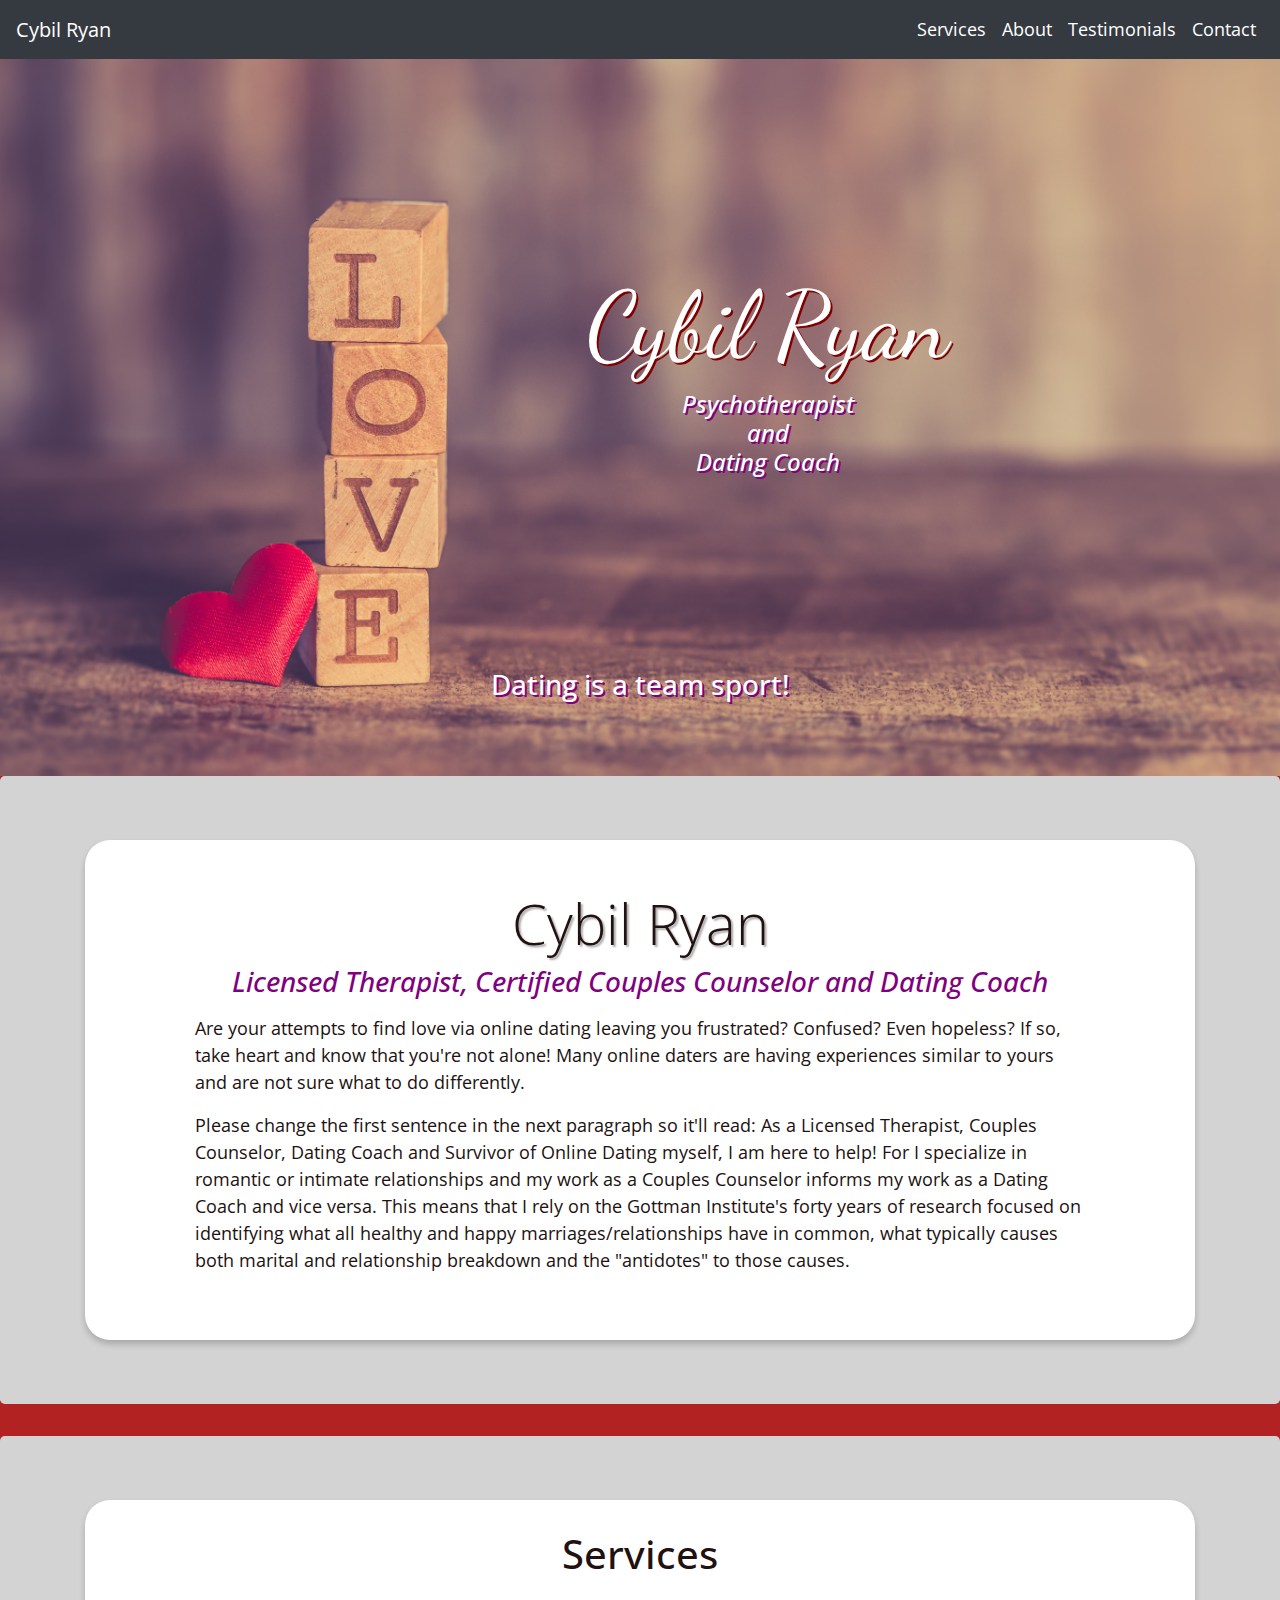
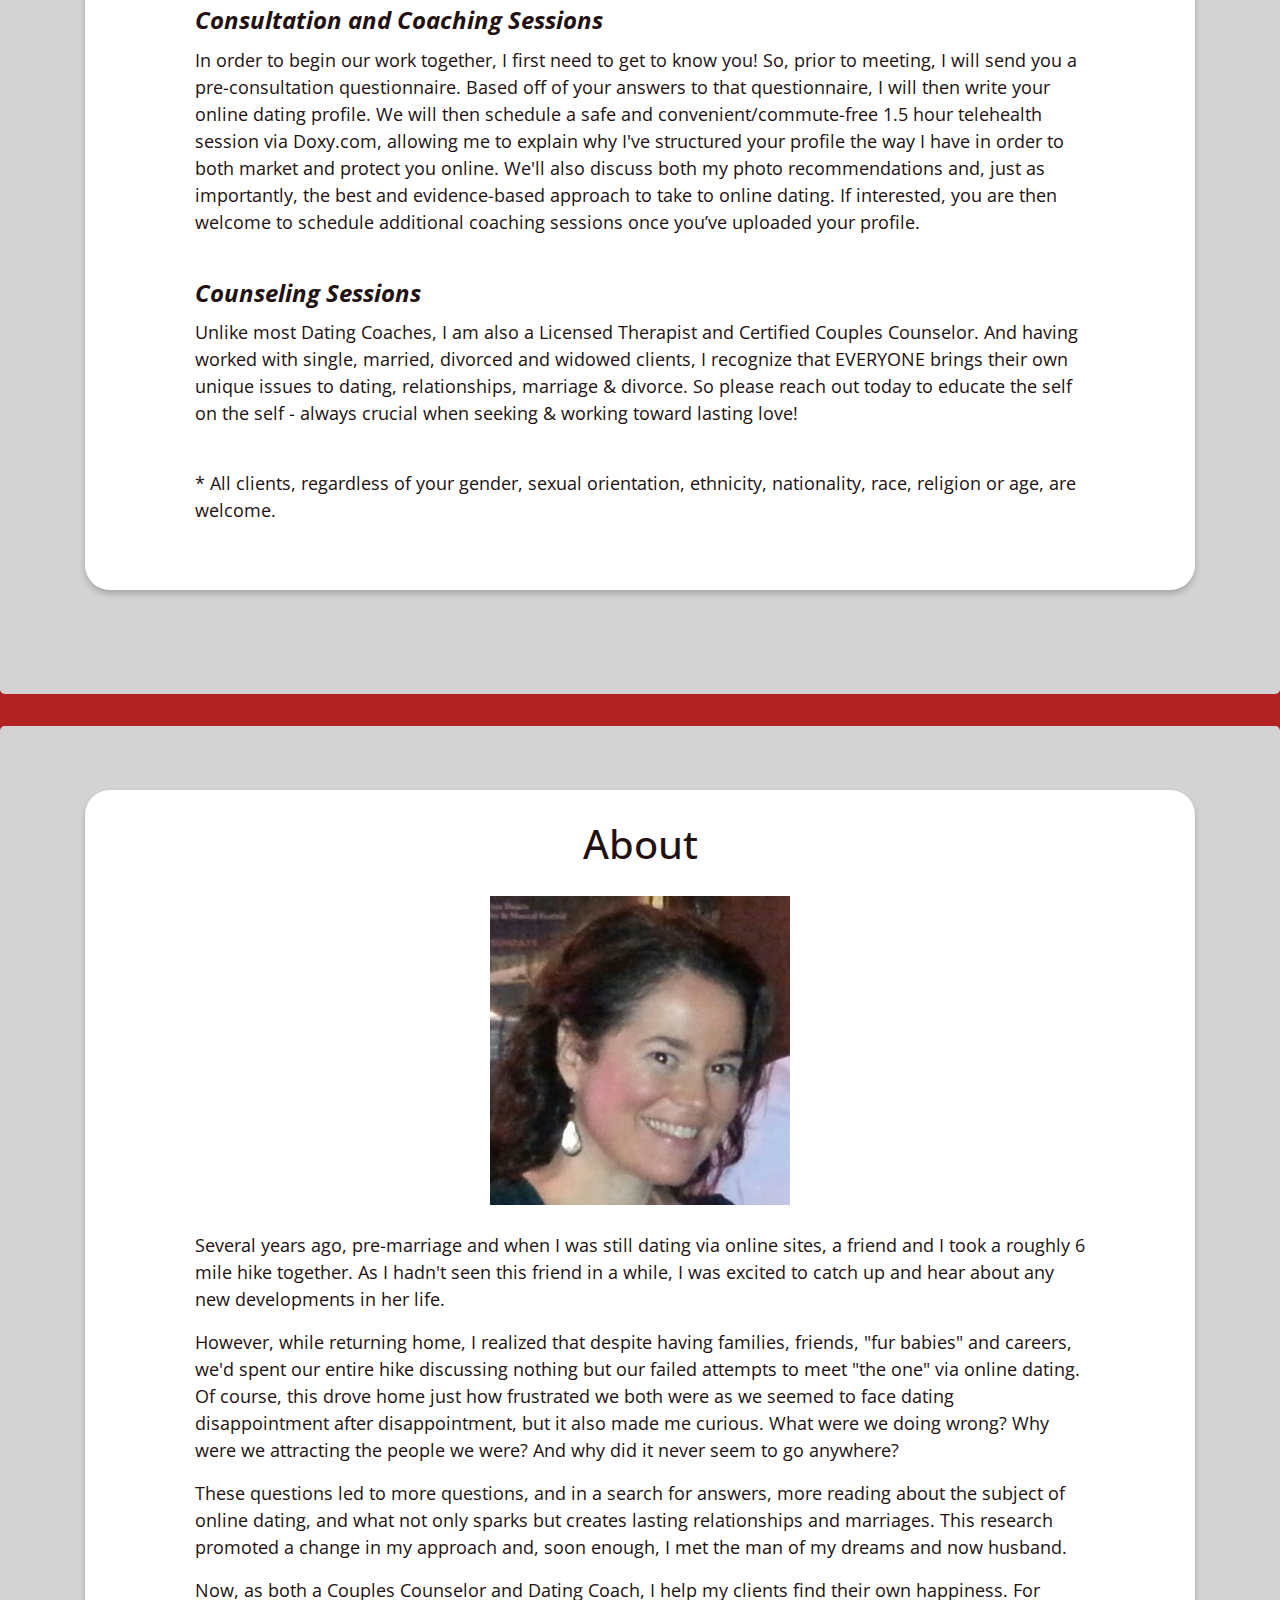
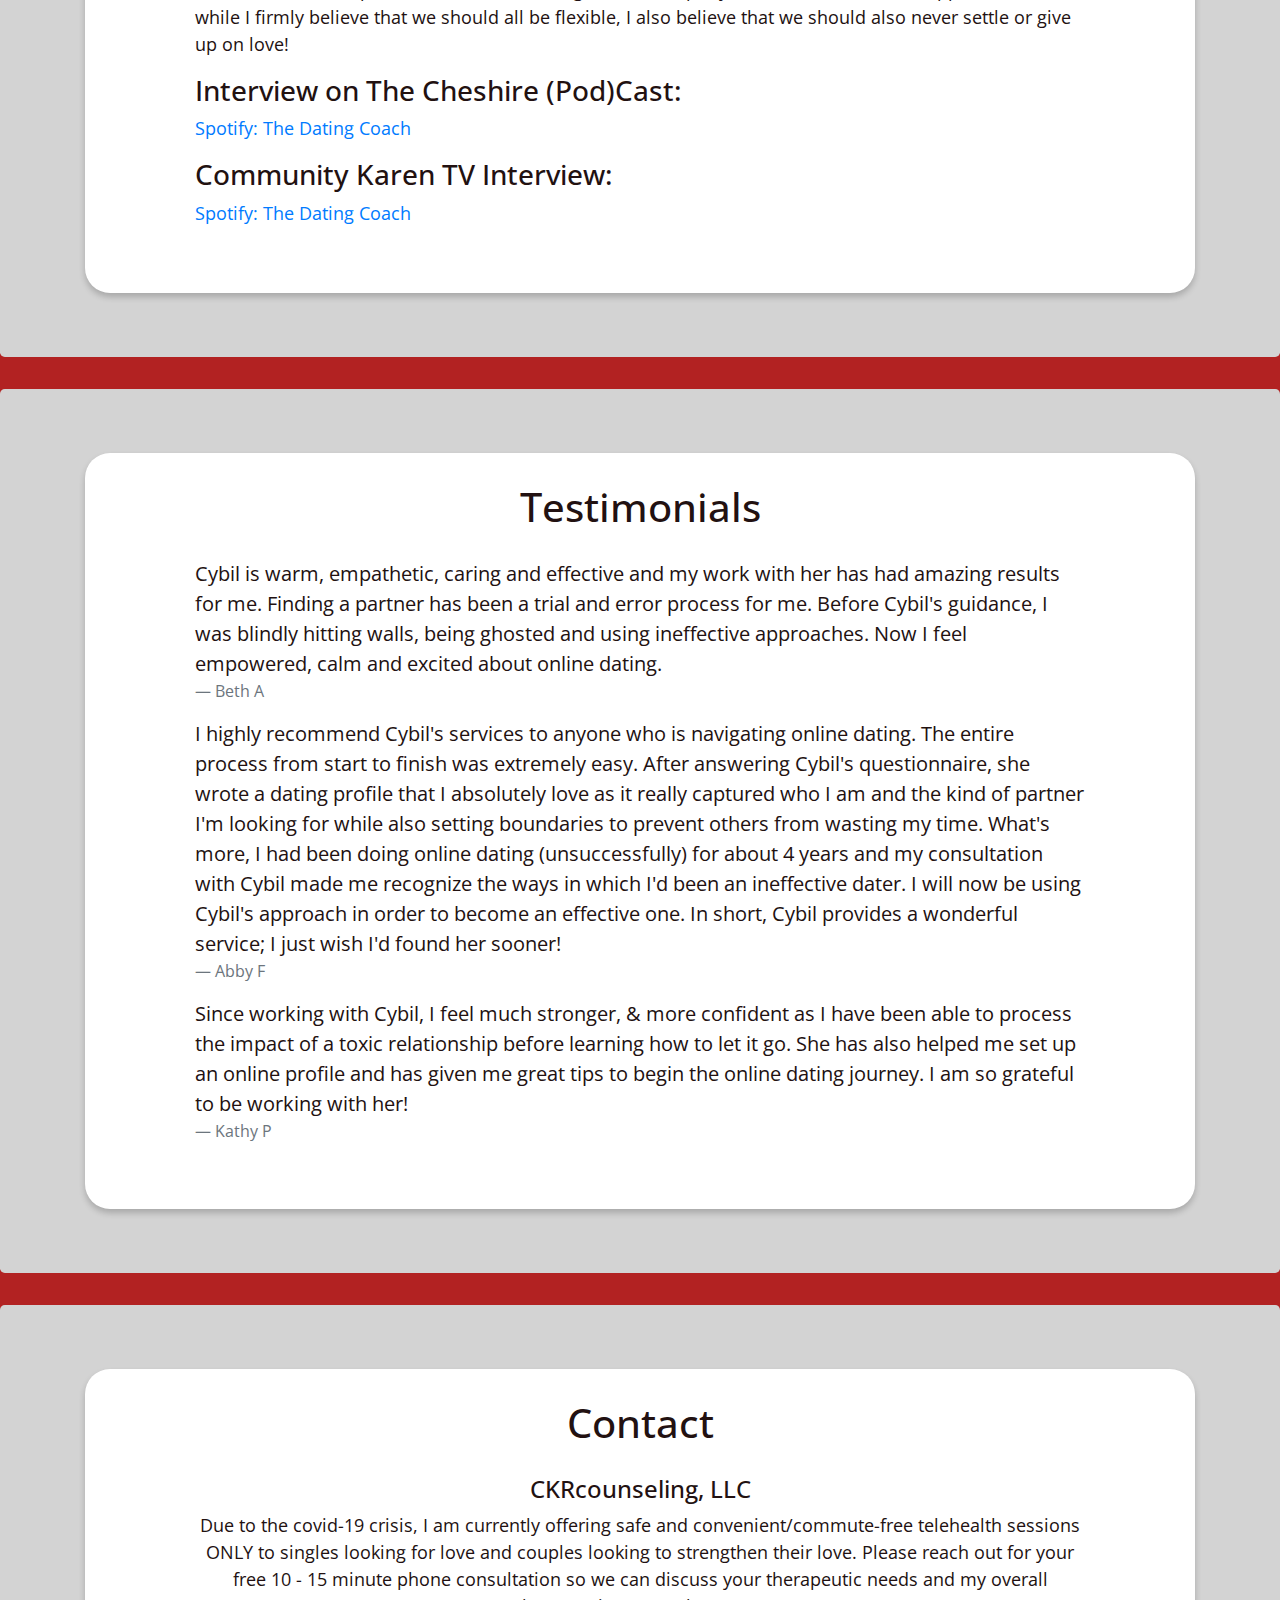
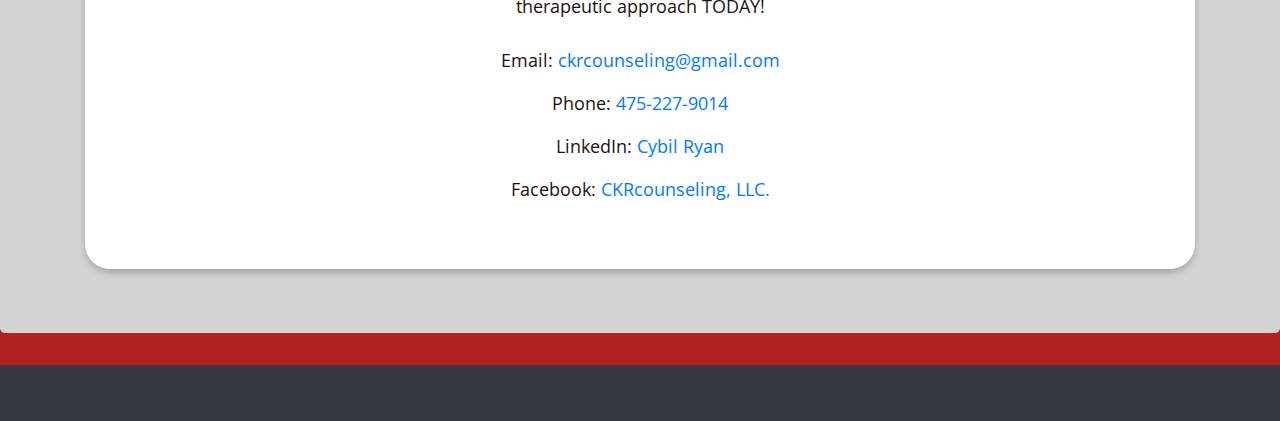
<file: index.html>
<!doctype html>
<html lang="en">
<head>
  <!-- Required meta tags -->
  <meta charset="utf-8">
  <meta name="viewport" content="width=device-width, initial-scale=1, shrink-to-fit=no">
  
  <!-- description tag for SEO -->
  <meta name="Description" content="Cybil Ryan - Licensed Therapist, Certified Couples Counselor and Dating Coach">

  <!-- Bootstrap CSS -->
  <link rel="stylesheet" href="https://maxcdn.bootstrapcdn.com/bootstrap/4.0.0/css/bootstrap.min.css" integrity="sha384-Gn5384xqQ1aoWXA+058RXPxPg6fy4IWvTNh0E263XmFcJlSAwiGgFAW/dAiS6JXm" crossorigin="anonymous">

  <!-- Custom styles for this template -->
  <link href="stylesheet.css" rel="stylesheet">

  <link rel="icon" href="assets/red-heart.png">

  <!-- adding google fonts -->
  <link href="https://fonts.googleapis.com/css?family=Open+Sans" rel="stylesheet">
  <link href="https://fonts.googleapis.com/css?family=Dancing+Script" rel="stylesheet">

  <!-- adding font awesome, for glyphicons -->
  <link href="https://maxcdn.bootstrapcdn.com/font-awesome/4.7.0/css/font-awesome.min.css" rel="stylesheet">

  <title>Cybil Ryan - Licensed Therapist, Certified Couples Counselor and Dating Coach</title>
</head>

<body>


  <!-- Navbar -->
  <nav class="navbar navbar-expand-md navbar-inverse navbar-dark fixed-top bg-dark" id="navbar">

    <a class="navbar-brand" href="">
      Cybil Ryan
    </a>

    <!-- <a class="navbar-brand" href="#">Barbara Gallagher Jarry</a> -->
    <button class="navbar-toggler"
    type="button"
    data-toggle="collapse"
    data-target="#navbarsExampleDefault"
    aria-controls="navbarsExampleDefault"
    aria-expanded="false"
    aria-label="Toggle navigation">
    <!-- <span class="my-1 mx-2 white-X close">X</span> -->
    <span class="navbar-toggler-icon"></span>
  </button>

  <div class="collapse navbar-collapse" id="navbarsExampleDefault">
    <ul class="navbar-nav ml-auto">
      <!-- mr is right, ml is left... this puts the links on the left, and since it's reversed, it puts them on the right -->
      <li class="nav-item">
        <a class="nav-link" href="#services">Services</a>
      </li>
      <li class="nav-item">
        <a class="nav-link" href="#about">About</a>
      </li>
      <li class="nav-item">
        <a class="nav-link" href="#testimonials">Testimonials</a>
      </li>
      <li class="nav-item">
        <a class="nav-link" href="#contact">Contact</a>
      </li>
    </ul>
  </div>
</nav>
<!-- End Navbar -->

<div class="image-container" id="main-image-and-header">
  <div class="background-image"></div>

  <div class="header-text new-image-header">
    <h1 class="display-4 text-center mainheader new-image-mainheader">
      Cybil Ryan
    </h1>
    <h4 class="text-center subheader new-image-subheader">
      <i>Psychotherapist 
      <div>and</div>
       Dating Coach</i>
    </h4>
  </div>

  <!-- <div class="header-text team-sport-wrapper"> -->
  <div class="team-sport-wrapper">
      <h3 class="subheader new-image-subheader">Dating is a team sport!</h3>
    </div>
</div>

<!-- home / about -->
<!-- Main jumbotron for a primary marketing message or call to action -->
<div class="jumbotron">

  <div class="container">

    <div class="card card-padding box-shadow rounded-border">
      <div class="card-body">

        <h1 class="display-4 text-center shadow-text mainheader">
          Cybil Ryan
        </h1>
        <h3 class="text-center subheader">
          <i>Licensed Therapist, Certified Couples Counselor and Dating Coach</i>
        </h3>

        <div class="card-text">
          <p></p>
          <p>
            Are your attempts to find love via online dating leaving you frustrated? Confused? Even hopeless? If so, take heart and know that you're not alone! Many online daters are having experiences similar to yours and are not sure what to do differently. 
          </p>
          <p>
            Please change the first sentence in the next paragraph so it'll read: As a Licensed Therapist, Couples Counselor, Dating Coach and Survivor of Online Dating myself, I am here to help! For I specialize in romantic or intimate relationships and my work as a Couples Counselor informs my work as a Dating Coach and vice versa. This means that I rely on the Gottman Institute's forty years of research focused on identifying what all healthy and happy marriages/relationships have in common, what typically causes both marital and relationship breakdown and the "antidotes" to those causes.
          </p>
        </div>
      </div>
    </div>
  </div> <!-- container -->
</div> <!-- jumbotron -->


<div class="jumbotron">
  <div class="container anchor-for-navbar" id="services">

    <div class="card card-padding box-shadow rounded-border" id="process">

        <div class="page-header">
            <h1 class="text-center">Services</h1>
          </div>

    <div class="card-body">

      <h4 class="card-title font-italic">
        <strong>Consultation and Coaching Sessions</strong>
      </h4>
      <p>
        In order to begin our work together, I first need to get to know you! So, prior to meeting, I will send you a pre-consultation questionnaire. Based off of your answers to that questionnaire, I will then write your online dating profile. We will then schedule a safe and convenient/commute-free 1.5 hour telehealth session via Doxy.com, allowing me to explain why I've structured your profile the way I have in order to both market and protect you online. We'll also discuss both my photo recommendations and, just as importantly, the best and evidence-based approach to take to online dating. If interested, you are then welcome to schedule additional coaching sessions once you’ve uploaded your profile.
      </p>

      <br>

      <h4 class="card-title font-italic">
        <strong>Counseling Sessions</strong>
      </h4>
      <p>
        Unlike most Dating Coaches, I am also a Licensed Therapist and Certified Couples Counselor. And having worked with single, married, divorced and widowed clients, I recognize that EVERYONE brings their own unique issues to dating, relationships, marriage & divorce. So please reach out today to educate the self on the self - always crucial when seeking & working toward lasting love!
      </p>
      <!-- <p>
        If interested, we can then continue to meet for weekly 50 minute sessions to focus on the work that comes with "riding the roller coaster" that is online dating. For not only are you dealing with the thrill of raised expectations that comes with meeting or even just communicating with someone new, you're also dealing with the dashed hopes that comes with realizing that person isn't for you after all. And you're feeling the impact of that emotional roller coaster again and again. 
      </p>
      <p>
        So in order to make dating less taxing and more rewarding, we will discuss how to put your best foot forward throughout the process - by, among other things, not only considering/adjusting your expectations but by also learning how to enjoy the life you're living right now.
      </p> -->

      <br>

      <p>
        * All clients, regardless of your gender, sexual orientation, ethnicity, nationality, race, religion or age, are welcome.
      </p>

    </div>
  </div> <!-- container -->
</div> <!-- container -->
</div> <!-- jumbotron -->


<!-- about me -->
<div class="jumbotron">
  <div class="container anchor-for-navbar" id="about">

    <div class="card card-padding box-shadow rounded-border">
        <div class="page-header">
            <h1 class="text-center green-text">About</h1>
          </div>
      <div class="card-body">
        <div class="card-text">
          <div class="text-center">
            <img src="assets/cybil-ryan-profile.jpg" alt="Cybil Ryan profile" class="profile-pic">
          </div>
          <br>
          <p>
            Several years ago, pre-marriage and when I was still dating via online sites, a friend and I took a roughly 6 mile hike together. As I hadn't seen this friend in a while, I was excited to catch up and hear about any new developments in her life.
            </p>
            <p>
            However, while returning home, I realized that despite having families, friends, "fur babies" and careers, we'd spent our entire hike discussing nothing but our failed attempts to meet "the one" via online dating. Of course, this drove home just how frustrated we both were as we seemed to face dating disappointment after disappointment, but it also made me curious. What were we doing wrong? Why were we attracting the people we were? And why did it never seem to go anywhere? 
          </p>
          <p>
            These questions led to more questions, and in a search for answers, more reading about the subject of online dating, and what not only sparks but creates lasting relationships and marriages. This research promoted a change in my approach and, soon enough, I met the man of my dreams and now husband.
          </p>
          <p>     
            Now, as both a Couples Counselor and Dating Coach, I help my clients find their own happiness. For while I firmly believe that we should all be flexible, I also believe that we should also never settle or give up on love!
          </p>

          <h3>
            Interview on The Cheshire (Pod)Cast:
          </h3>
          <p>
            <a target="_blank" rel="noopener noreferrer" href="https://open.spotify.com/episode/2jumb9ZovxCPdjpVT7frQp?si=tMF9KBNZSHKB-EE5K0ntqA">
              Spotify: The Dating Coach
            </a>
          </p>

          <h3>
            Community Karen TV Interview:
          </h3>
          <p>
            <a target="_blank" rel="noopener noreferrer" href="https://community.rep-am.com/2020/08/18/community-karen-can-you-find-new-love-during-covid/">
              Spotify: The Dating Coach
            </a>
          </p>
        </div>
      </div>
    </div> <!-- /container -->
</div> <!-- /container -->
</div> <!-- /jumbotron -->

<!-- testimonials -->

  <div class="jumbotron">
   <div class="container anchor-for-navbar" id="testimonials">
     <div class="text-center">
       <div class="card card-padding box-shadow rounded-border">
           <div class="page-header">
             <h1 class="text-center">Testimonials</h1>
            </div>
            <div class="card-body">

          <div class="card-text">
            <blockquote class="blockquote text-left">
              Cybil is warm, empathetic, caring and effective and my work with her has had amazing results for me. Finding a partner has been a trial and error process for me. Before Cybil's guidance, I was blindly hitting walls, being ghosted and using ineffective approaches. Now I feel empowered, calm and excited about online dating.
              <footer class="blockquote-footer">Beth A</footer>
            </blockquote>

            <blockquote class="blockquote text-left">             
              I highly recommend Cybil's services to anyone who is navigating online dating. The entire process from start to finish was extremely easy. After answering Cybil's questionnaire, she wrote a dating profile that I absolutely love as it really captured who I am and the kind of partner I'm looking for while also setting boundaries to prevent others from wasting my time. What's more, I had been doing online dating (unsuccessfully) for about 4 years and my consultation with Cybil made me recognize the ways in which I'd been an ineffective dater. I will now be using Cybil's approach in order to become an effective one. In short, Cybil provides a wonderful service; I just wish I'd found her sooner!
              <footer class="blockquote-footer">Abby F</footer>
            </blockquote>
            
            <blockquote class="blockquote text-left">
              Since working with Cybil, I feel much stronger, & more confident as I have been able to process the impact of a toxic relationship before learning how to let it go. She has also helped me set up an online profile and has given me great tips to begin the online dating journey. I am so grateful to be working with her!
              <footer class="blockquote-footer">Kathy P</footer>
            </blockquote>

            <!-- <blockquote class="blockquote text-left">
                testimonials here...
              <footer class="blockquote-footer">Stacey</footer>
            </blockquote>

            <blockquote class="blockquote text-left">
                testimonials here...
              <footer class="blockquote-footer">Ana</footer>
            </blockquote> -->

          </div>
        </div>
      </div>
    </div>
  </div> 
</div>

<!-- contact -->

<div class="jumbotron">
  <div class="container anchor-for-navbar" id="contact">
    <div class="text-center">
      <div class="card card-padding box-shadow rounded-border">
          <div class="page-header">
              <h1 class="text-center">Contact</h1>
            </div>
        <div class="card-body">
          <div class="card-text">
            
            <h4>
              CKRcounseling, LLC
            </h4>
            <div>
              Due to the covid-19 crisis, I am currently offering safe and convenient/commute-free telehealth sessions ONLY to singles looking for love and couples looking to strengthen their love. Please reach out for your free 10 - 15 minute phone consultation so we can discuss your therapeutic needs and my overall therapeutic approach TODAY! 
            </div>          
            <br>
              <p>
                Email: <a href="mailto:ckrcounseling@gmail.com">ckrcounseling@gmail.com</a>
              </p>
              <p>
                Phone: <a href="tel:+1-475-227-9014">475-227-9014</a>
              </p>
              <p>
                LinkedIn: <a href="https://www.linkedin.com/in/cybil-ryan-lcsw-and-dating-coach-ab8b3757/">Cybil Ryan</a>
              </p>
              <p>
                Facebook: <a href="https://www.facebook.com/CKRcounseling/">CKRcounseling, LLC.</a>
              </p>

          </div>
        </div>
      </div>
    </div>
  </div> <!-- container -->
</div>

<!-- <hr> -->

</main>

<!-- Footer -->
<footer class="page-footer bg-dark font-small pt-4">

    <!-- Copyright -->
    <div class="footer-copyright text-center py-3">
      <!-- Copyright: 2019 -->
      </div>
      <!-- Copyright -->

  </footer>
  <!-- Footer -->

<!-- Bootstrap core JavaScript
================================================== -->
<!-- Placed at the end of the document so the pages load faster -->
<script src="https://code.jquery.com/jquery-3.2.1.slim.min.js" integrity="sha384-KJ3o2DKtIkvYIK3UENzmM7KCkRr/rE9/Qpg6aAZGJwFDMVNA/GpGFF93hXpG5KkN" crossorigin="anonymous"></script>
<script src="https://cdnjs.cloudflare.com/ajax/libs/popper.js/1.12.9/umd/popper.min.js" integrity="sha384-ApNbgh9B+Y1QKtv3Rn7W3mgPxhU9K/ScQsAP7hUibX39j7fakFPskvXusvfa0b4Q" crossorigin="anonymous"></script>
<script src="https://maxcdn.bootstrapcdn.com/bootstrap/4.0.0/js/bootstrap.min.js" integrity="sha384-JZR6Spejh4U02d8jOt6vLEHfe/JQGiRRSQQxSfFWpi1MquVdAyjUar5+76PVCmYl" crossorigin="anonymous"></script>
<script src="index.js"></script>
</body>
</html>
</file>
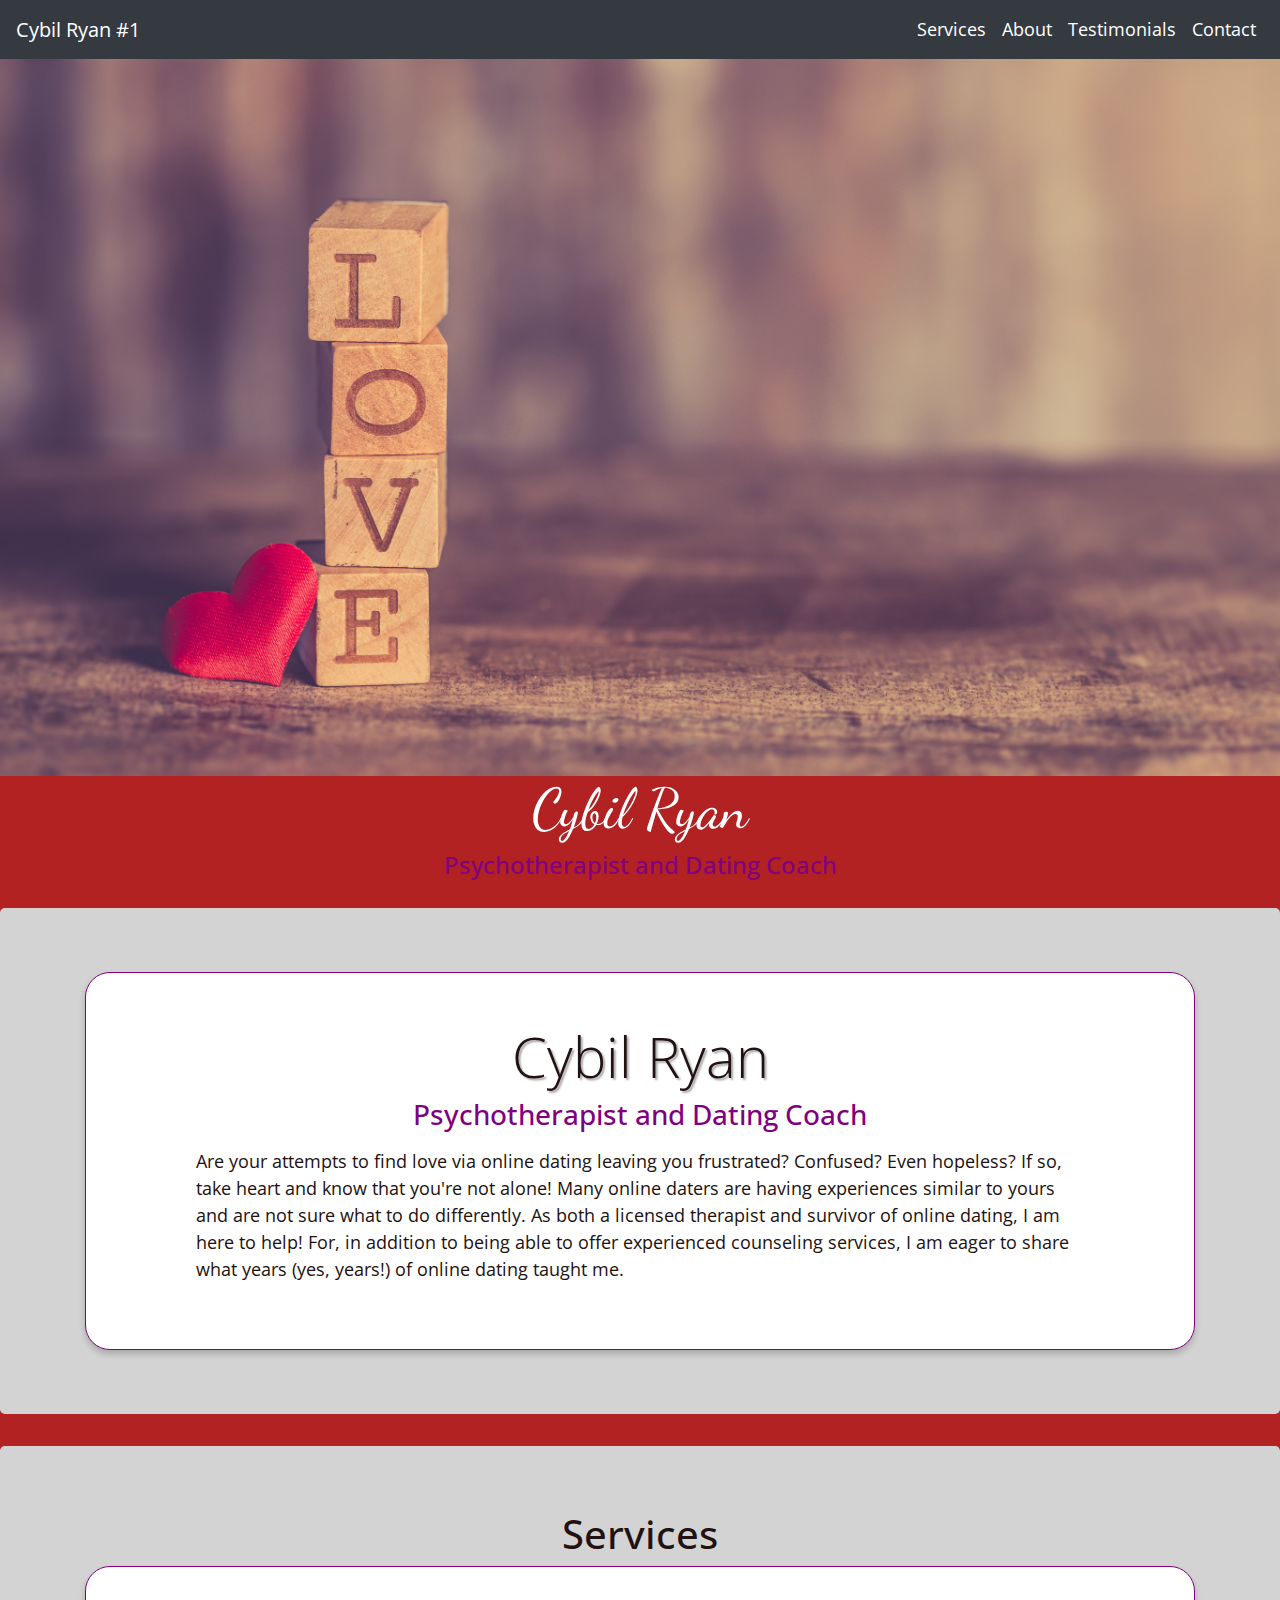
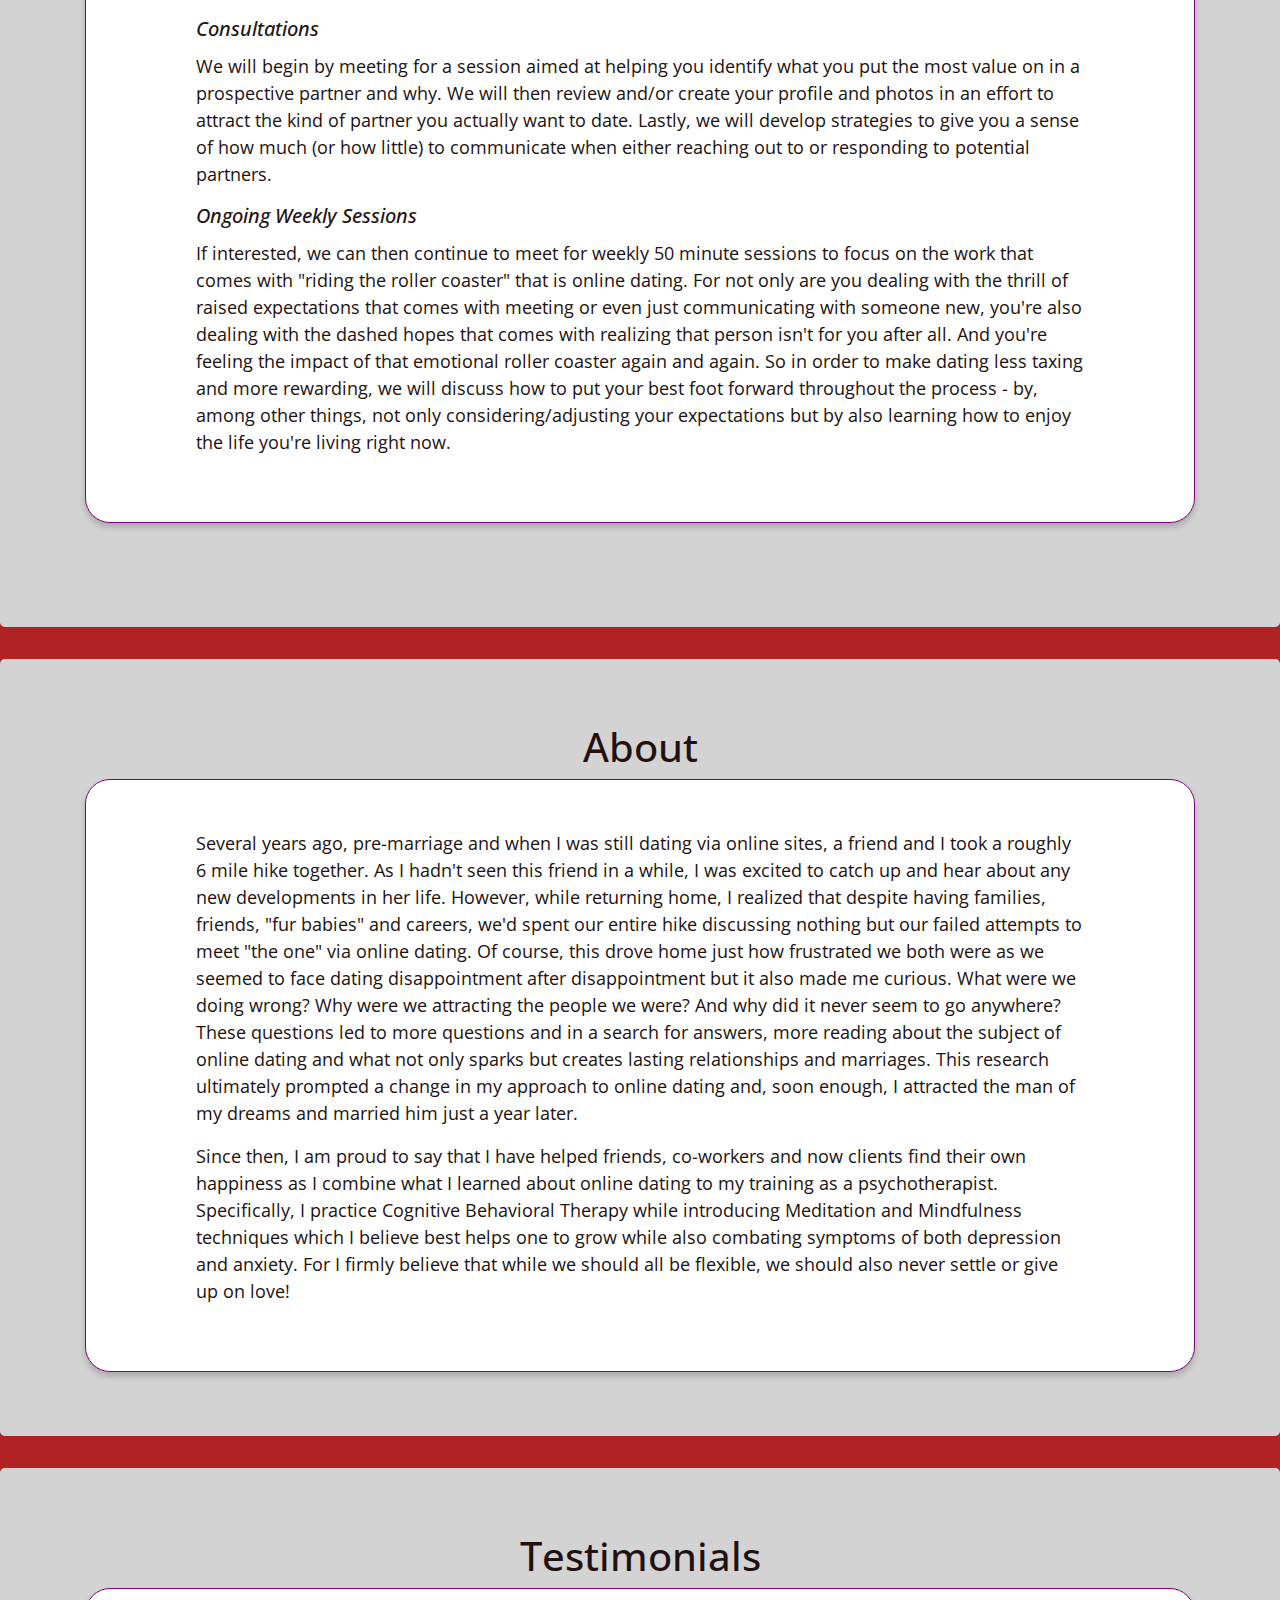
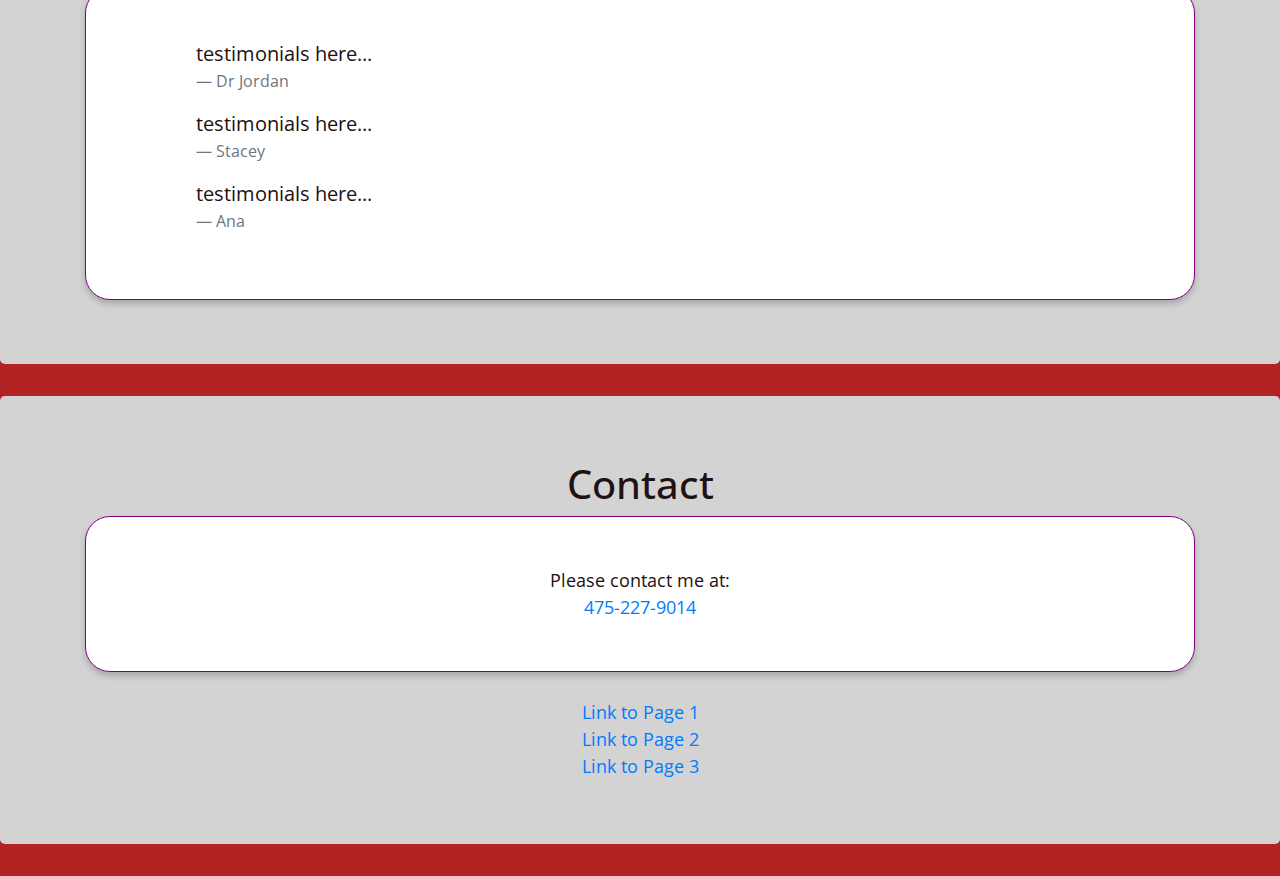
<file: index-1.html>
<!doctype html>
<html lang="en">
<head>
  <!-- Required meta tags -->
  <meta charset="utf-8">
  <meta name="viewport" content="width=device-width, initial-scale=1, shrink-to-fit=no">

  <!-- Bootstrap CSS -->
  <link rel="stylesheet" href="https://maxcdn.bootstrapcdn.com/bootstrap/4.0.0/css/bootstrap.min.css" integrity="sha384-Gn5384xqQ1aoWXA+058RXPxPg6fy4IWvTNh0E263XmFcJlSAwiGgFAW/dAiS6JXm" crossorigin="anonymous">

  <!-- Custom styles for this template -->
  <link href="stylesheet.css" rel="stylesheet">

  <link rel="icon" href="assets/red-heart.png">

  <!-- adding google fonts -->
  <link href="https://fonts.googleapis.com/css?family=Open+Sans" rel="stylesheet">
  <link href="https://fonts.googleapis.com/css?family=Dancing+Script" rel="stylesheet">

  <!-- adding font awesome, for glyphicons -->
  <link href="https://maxcdn.bootstrapcdn.com/font-awesome/4.7.0/css/font-awesome.min.css" rel="stylesheet">

  <title>Cybil Ryan - Psychotherapist and Dating Coach</title>
</head>

<body>


  <!-- Navbar -->
  <nav class="navbar navbar-expand-md navbar-inverse navbar-dark fixed-top bg-dark" id="navbar">

    <a class="navbar-brand" href="">
      Cybil Ryan #1
    </a>

    <!-- <a class="navbar-brand" href="#">Barbara Gallagher Jarry</a> -->
    <button class="navbar-toggler"
    type="button"
    data-toggle="collapse"
    data-target="#navbarsExampleDefault"
    aria-controls="navbarsExampleDefault"
    aria-expanded="false"
    aria-label="Toggle navigation">
    <!-- <span class="my-1 mx-2 white-X close">X</span> -->
    <span class="navbar-toggler-icon"></span>
  </button>

  <div class="collapse navbar-collapse" id="navbarsExampleDefault">
    <ul class="navbar-nav ml-auto">
      <!-- mr is right, ml is left... this puts the links on the left, and since it's reversed, it puts them on the right -->
      <li class="nav-item">
        <a class="nav-link" href="#services">Services</a>
      </li>
      <li class="nav-item">
        <a class="nav-link" href="#about">About</a>
      </li>
      <li class="nav-item">
        <a class="nav-link" href="#testimonials">Testimonials</a>
      </li>
      <li class="nav-item">
        <a class="nav-link" href="#contact">Contact</a>
      </li>
    </ul>
  </div>
</nav>
<!-- End Navbar -->

<div class="image-container" id="main-image-and-header">
  <div class="background-image"></div>

  <div class="top-center-text header-text">
    <h1 class="display-4 text-center mainheader">
      Cybil Ryan
    </h1>
    <h4 class="text-center subheader">
      Psychotherapist and Dating Coach
    </h4>
  </div>
</div>

<!-- home / about -->
<!-- Main jumbotron for a primary marketing message or call to action -->
<div class="jumbotron">

  <div class="container">

    <div class="card card-padding box-shadow green-border rounded-border">
      <div class="card-body">

        <h1 class="display-4 text-center shadow-text mainheader">
          Cybil Ryan
        </h1>
        <h3 class="text-center subheader">
          Psychotherapist and Dating Coach
        </h3>

        <div class="card-text">
          <p></p>
          <p>
            Are your attempts to find love via online dating leaving you frustrated? Confused? Even hopeless?
            If so, take heart and know that you're not alone! Many online daters are having experiences similar to yours and are not sure what to do differently.
            As both a licensed therapist and survivor of online dating, I am here to help! For, in addition to being able to offer experienced counseling services, I am eager to share what years (yes, years!) of online dating taught me.
          </p>
          <!-- <p>
            Are your attempts to find love via online dating leaving you frustrated? Confused? Even hopeless?
          </p>
          <p>
            If so, take heart and know that you're not alone! Many online daters are having experiences similar to yours and are not sure what to do differently.
          </p>
          <p class="no-margin-bottom">
            As both a licensed therapist and survivor of online dating, I am here to help! For, in addition to being able to offer experienced counseling services, I am eager to share what years (yes, years!) of online dating taught me.
          </p> -->
        </div>
      </div>
    </div>
  </div> <!-- container -->
</div> <!-- jumbotron -->


<div class="jumbotron">
  <div class="container anchor-for-navbar" id="services">

    <div class="page-header">
      <h1 class="text-center green-text">Services</h1>
    </div>

    <div class="card card-padding box-shadow green-border rounded-border" id="process">
      <!-- <div class="card-header text-center process-header">
      <h2 class="no-margin-bottom">Process</h2>
    </div> -->
    <!-- <h4 class="card-title text-center no-margin-bottom">Service Includes</h4> -->
    <div class="card-body">

      <h5 class="card-title font-italic">
        Consultations
      </h5>
      <p>
        We will begin by meeting for a session aimed at helping you identify what you put the most value on in a prospective partner and why. We will then review and/or create your profile and photos in an effort to attract the kind of partner you actually want to date. Lastly, we will develop strategies to give you a sense of how much (or how little) to communicate when either reaching out to or responding to potential partners.
      </p>

      <h5 class="card-title font-italic">
        Ongoing Weekly Sessions
      </h5>
      <p>
        If interested, we can then continue to meet for weekly 50 minute sessions to focus on the work that comes with "riding the roller coaster" that is online dating. For not only are you dealing with the thrill of raised expectations that comes with meeting or even just communicating with someone new, you're also dealing with the dashed hopes that comes with realizing that person isn't for you after all. And you're feeling the impact of that emotional roller coaster again and again. So in order to make dating less taxing and more rewarding, we will discuss how to put your best foot forward throughout the process - by, among other things, not only considering/adjusting your expectations but by also learning how to enjoy the life you're living right now. 
      </p>

    </div>
  </div> <!-- container -->
</div> <!-- container -->
</div> <!-- jumbotron -->


<!-- about me -->
<div class="jumbotron">
  <div class="container anchor-for-navbar" id="about">

    <div class="page-header">
      <h1 class="text-center green-text">About</h1>
    </div>

    <div class="card card-padding box-shadow green-border rounded-border">
      <div class="card-body">
        <div class="card-text">
          <p>
            Several years ago, pre-marriage and when I was still dating via online sites, a friend and I took a roughly 6 mile hike together. As I hadn't seen this friend in a while, I was excited to catch up and hear about any new developments in her life. However, while returning home, I realized that despite having families, friends, "fur babies" and careers, we'd spent our entire hike discussing nothing but our failed attempts to meet "the one" via online dating. Of course, this drove home just how frustrated we both were as we seemed to face dating disappointment after disappointment but it also made me curious. What were we doing wrong? Why were we attracting the people we were? And why did it never seem to go anywhere? These questions led to more questions and in a search for answers, more reading about the subject of online dating and what not only sparks but creates lasting relationships and marriages. This research ultimately prompted a change in my approach to online dating and, soon enough, I attracted the man of my dreams and married him just a year later.
          </p>
          <p>
            Since then, I am proud to say that I have helped friends, co-workers and now clients find their own happiness as I combine what I learned about online dating to my training as a psychotherapist. Specifically, I practice Cognitive Behavioral Therapy while introducing Meditation and Mindfulness techniques which I believe best helps one to grow while also combating symptoms of both depression and anxiety. For I firmly believe that while we should all be flexible, we should also never settle or give up on love!
          </p>
        </div>
      </div>
    </div> <!-- /container -->
</div> <!-- /container -->
</div> <!-- /jumbotron -->

<!-- testimonials -->

<div class="jumbotron">
  <div class="container anchor-for-navbar" id="testimonials">

    <div class="text-center">
      <div class="page-header">
        <h1 class="green-text">Testimonials</h1>
      </div>

      <div class="card card-padding box-shadow green-border rounded-border">
        <div class="card-body">
          <div class="card-text">
            <blockquote class="blockquote text-left">
                testimonials here...
              <footer class="blockquote-footer">Dr Jordan</footer>
            </blockquote>
            <blockquote class="blockquote text-left">
                testimonials here...
              <footer class="blockquote-footer">Stacey</footer>
            </blockquote>
            <blockquote class="blockquote text-left">
                testimonials here...
              <footer class="blockquote-footer">Ana</footer>
            </blockquote>
          </div>
        </div>
      </div>
    </div>

  </div> <!-- container -->
</div>

<!-- contact -->

<div class="jumbotron">
  <div class="container anchor-for-navbar" id="contact">

    <div class="text-center">
      <div class="page-header">
        <h1 class="green-text">Contact</h1>
      </div>

      <div class="card card-padding box-shadow green-border rounded-border">
        <div class="card-body">
          <div class="card-text">
            Please contact me at:
            <!-- <div>
              <a href="mailto:barbgjarry@gmail.com">barbgjarry@gmail.com</a>
            </div> -->
            <div>
              <a href="tel:+1-475-227-9014">475-227-9014</a>
            </div>
          </div>
        </div>
      </div>
    </div>
  </div> <!-- container -->

  <br>
  <div class="text-center">
      <a href="index.html">Link to Page 1</a>
    </div>
  <div class="text-center">
      <a href="page-2.html">Link to Page 2</a>
    </div>
    <div class="text-center">
      <a href="page-3.html">Link to Page 3</a>
    </div>

</div>

<!-- <hr> -->

</main>

<!-- <footer class="container">
<p class="text-center">¯\_(ツ)_/¯</p>
</footer> -->

<!-- Bootstrap core JavaScript
================================================== -->
<!-- Placed at the end of the document so the pages load faster -->
<script src="https://code.jquery.com/jquery-3.2.1.slim.min.js" integrity="sha384-KJ3o2DKtIkvYIK3UENzmM7KCkRr/rE9/Qpg6aAZGJwFDMVNA/GpGFF93hXpG5KkN" crossorigin="anonymous"></script>
<script src="https://cdnjs.cloudflare.com/ajax/libs/popper.js/1.12.9/umd/popper.min.js" integrity="sha384-ApNbgh9B+Y1QKtv3Rn7W3mgPxhU9K/ScQsAP7hUibX39j7fakFPskvXusvfa0b4Q" crossorigin="anonymous"></script>
<script src="https://maxcdn.bootstrapcdn.com/bootstrap/4.0.0/js/bootstrap.min.js" integrity="sha384-JZR6Spejh4U02d8jOt6vLEHfe/JQGiRRSQQxSfFWpi1MquVdAyjUar5+76PVCmYl" crossorigin="anonymous"></script>
<script src="index.js"></script>
</body>
</html>
</file>
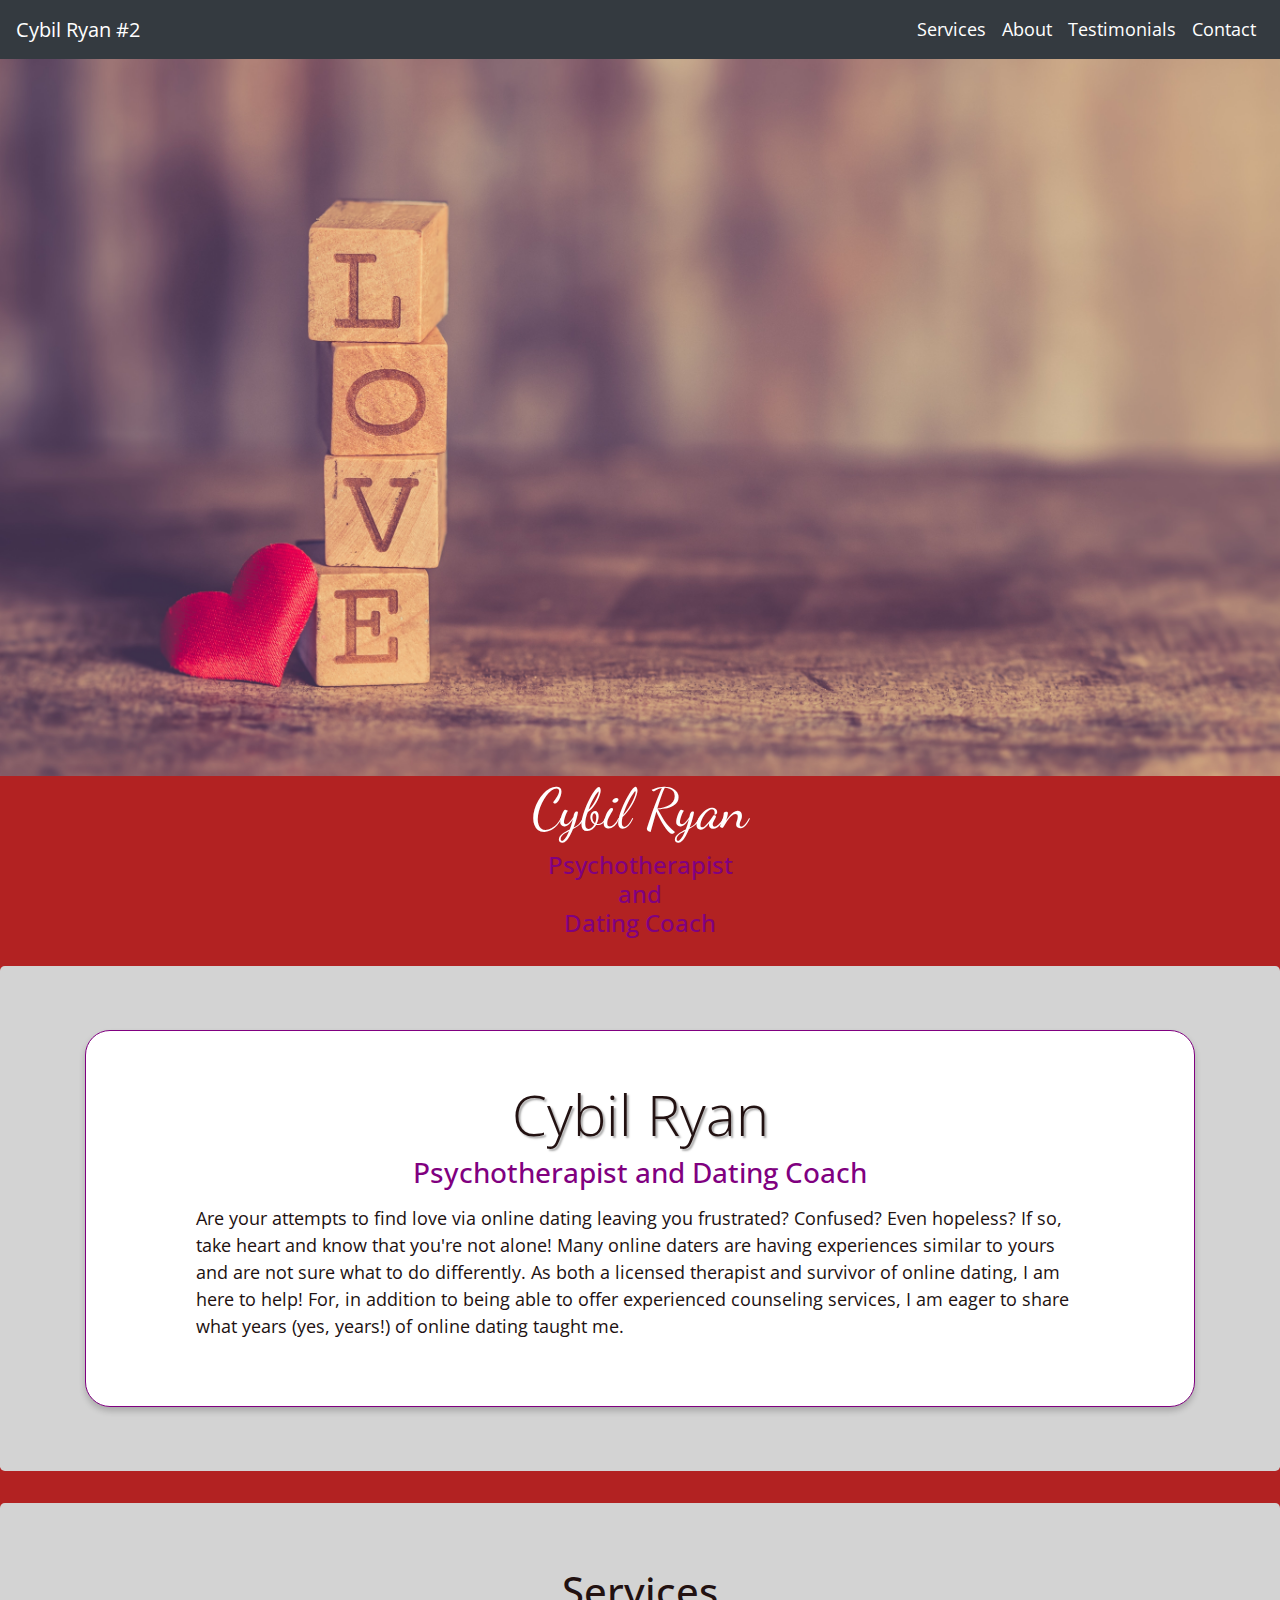
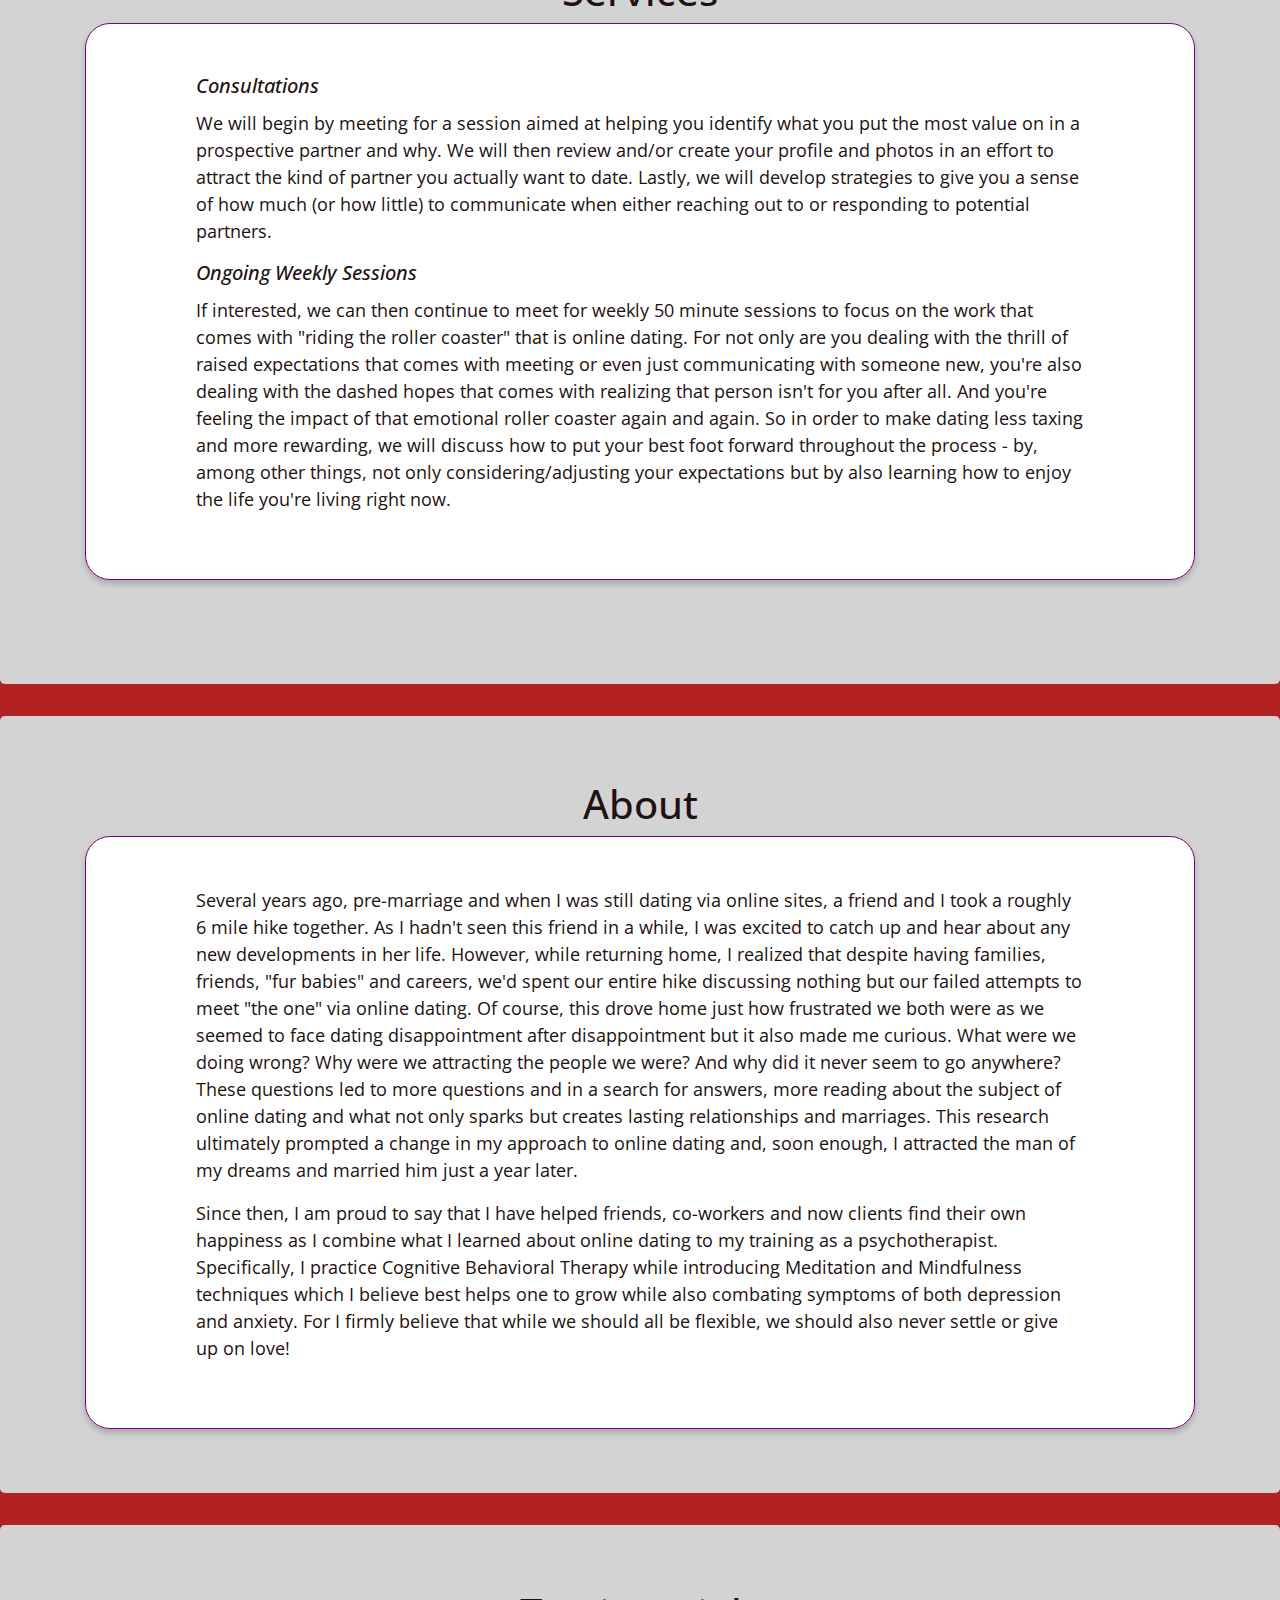
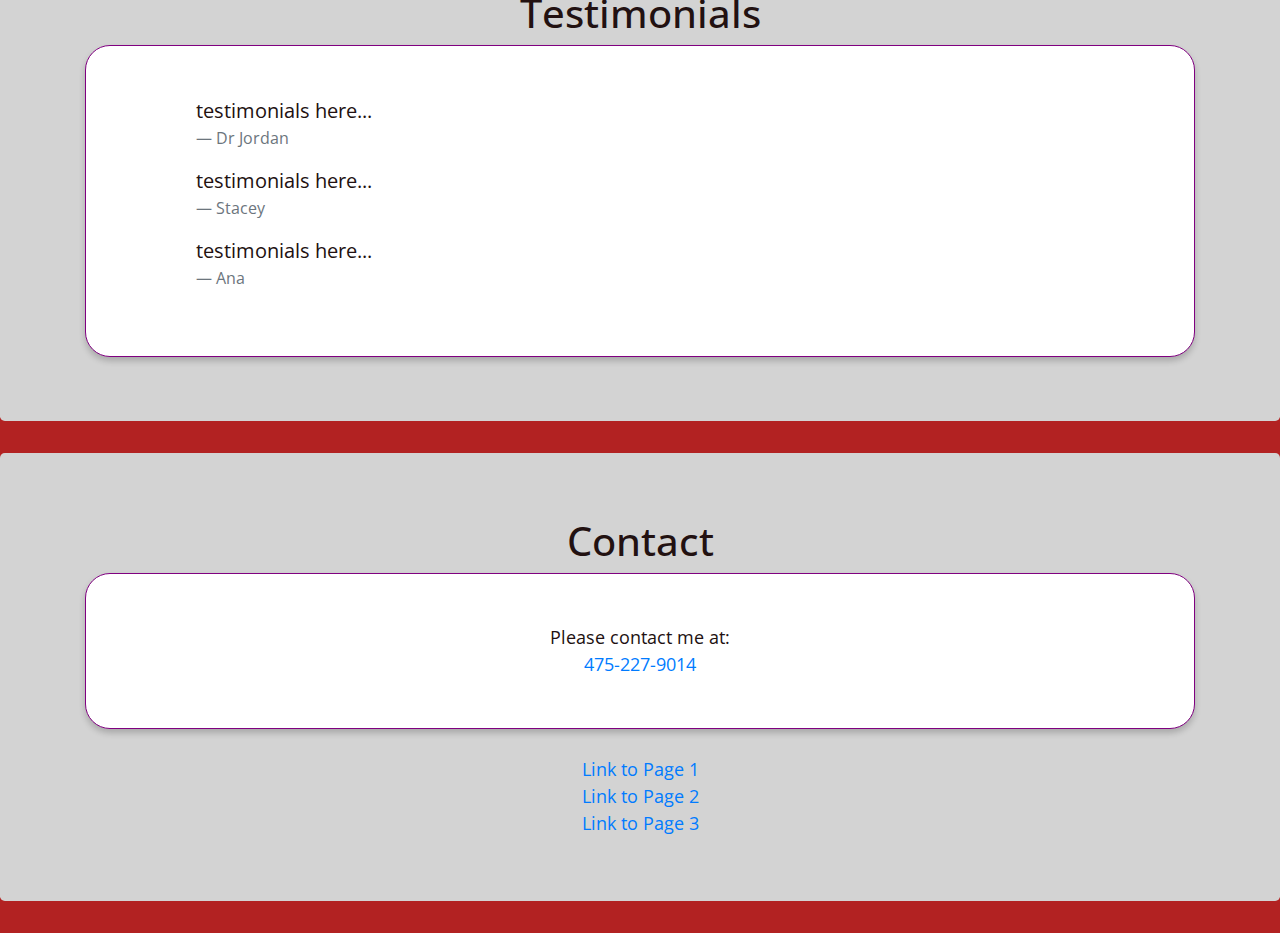
<file: page-2.html>
<!doctype html>
<html lang="en">
<head>
  <!-- Required meta tags -->
  <meta charset="utf-8">
  <meta name="viewport" content="width=device-width, initial-scale=1, shrink-to-fit=no">

  <!-- Bootstrap CSS -->
  <link rel="stylesheet" href="https://maxcdn.bootstrapcdn.com/bootstrap/4.0.0/css/bootstrap.min.css" integrity="sha384-Gn5384xqQ1aoWXA+058RXPxPg6fy4IWvTNh0E263XmFcJlSAwiGgFAW/dAiS6JXm" crossorigin="anonymous">

  <!-- Custom styles for this template -->
  <link href="stylesheet.css" rel="stylesheet">

  <link rel="icon" href="assets/red-heart.png">

  <!-- adding google fonts -->
  <link href="https://fonts.googleapis.com/css?family=Open+Sans" rel="stylesheet">
  <link href="https://fonts.googleapis.com/css?family=Dancing+Script" rel="stylesheet">

  <!-- adding font awesome, for glyphicons -->
  <link href="https://maxcdn.bootstrapcdn.com/font-awesome/4.7.0/css/font-awesome.min.css" rel="stylesheet">

  <title>Cybil Ryan - Psychotherapist and Dating Coach</title>
</head>

<body>


  <!-- Navbar -->
  <nav class="navbar navbar-expand-md navbar-inverse navbar-dark fixed-top bg-dark" id="navbar">

    <a class="navbar-brand" href="">
      Cybil Ryan #2
    </a>

    <!-- <a class="navbar-brand" href="#">Barbara Gallagher Jarry</a> -->
    <button class="navbar-toggler"
    type="button"
    data-toggle="collapse"
    data-target="#navbarsExampleDefault"
    aria-controls="navbarsExampleDefault"
    aria-expanded="false"
    aria-label="Toggle navigation">
    <!-- <span class="my-1 mx-2 white-X close">X</span> -->
    <span class="navbar-toggler-icon"></span>
  </button>

  <div class="collapse navbar-collapse" id="navbarsExampleDefault">
    <ul class="navbar-nav ml-auto">
      <!-- mr is right, ml is left... this puts the links on the left, and since it's reversed, it puts them on the right -->
      <li class="nav-item">
        <a class="nav-link" href="#services">Services</a>
      </li>
      <li class="nav-item">
        <a class="nav-link" href="#about">About</a>
      </li>
      <li class="nav-item">
        <a class="nav-link" href="#testimonials">Testimonials</a>
      </li>
      <li class="nav-item">
        <a class="nav-link" href="#contact">Contact</a>
      </li>
    </ul>
  </div>
</nav>
<!-- End Navbar -->

<div class="image-container" id="main-image-and-header">
  <div class="background-image"></div>

  <div class="top-center-text header-text image-2-header">
    <h1 class="display-4 text-center mainheader image-2-mainheader">
      Cybil Ryan
    </h1>
    <h4 class="text-center subheader image-2-subheader">
      Psychotherapist 
      <div>and</div>
       Dating Coach
    </h4>
  </div>
</div>

<!-- home / about -->
<!-- Main jumbotron for a primary marketing message or call to action -->
<div class="jumbotron">

  <div class="container">

    <div class="card card-padding box-shadow green-border rounded-border">
      <div class="card-body">

        <h1 class="display-4 text-center shadow-text mainheader">
          Cybil Ryan
        </h1>
        <h3 class="text-center subheader">
          Psychotherapist and Dating Coach
        </h3>

        <div class="card-text">
          <p></p>
          <p>
            Are your attempts to find love via online dating leaving you frustrated? Confused? Even hopeless?
            If so, take heart and know that you're not alone! Many online daters are having experiences similar to yours and are not sure what to do differently.
            As both a licensed therapist and survivor of online dating, I am here to help! For, in addition to being able to offer experienced counseling services, I am eager to share what years (yes, years!) of online dating taught me.
          </p>
          <!-- <p>
            Are your attempts to find love via online dating leaving you frustrated? Confused? Even hopeless?
          </p>
          <p>
            If so, take heart and know that you're not alone! Many online daters are having experiences similar to yours and are not sure what to do differently.
          </p>
          <p class="no-margin-bottom">
            As both a licensed therapist and survivor of online dating, I am here to help! For, in addition to being able to offer experienced counseling services, I am eager to share what years (yes, years!) of online dating taught me.
          </p> -->
        </div>
      </div>
    </div>
  </div> <!-- container -->
</div> <!-- jumbotron -->


<div class="jumbotron">
  <div class="container anchor-for-navbar" id="services">

    <div class="page-header">
      <h1 class="text-center green-text">Services</h1>
    </div>

    <div class="card card-padding box-shadow green-border rounded-border" id="process">
      <!-- <div class="card-header text-center process-header">
      <h2 class="no-margin-bottom">Process</h2>
    </div> -->
    <!-- <h4 class="card-title text-center no-margin-bottom">Service Includes</h4> -->
    <div class="card-body">

      <h5 class="card-title font-italic">
        Consultations
      </h5>
      <p>
        We will begin by meeting for a session aimed at helping you identify what you put the most value on in a prospective partner and why. We will then review and/or create your profile and photos in an effort to attract the kind of partner you actually want to date. Lastly, we will develop strategies to give you a sense of how much (or how little) to communicate when either reaching out to or responding to potential partners.
      </p>

      <h5 class="card-title font-italic">
        Ongoing Weekly Sessions
      </h5>
      <p>
        If interested, we can then continue to meet for weekly 50 minute sessions to focus on the work that comes with "riding the roller coaster" that is online dating. For not only are you dealing with the thrill of raised expectations that comes with meeting or even just communicating with someone new, you're also dealing with the dashed hopes that comes with realizing that person isn't for you after all. And you're feeling the impact of that emotional roller coaster again and again. So in order to make dating less taxing and more rewarding, we will discuss how to put your best foot forward throughout the process - by, among other things, not only considering/adjusting your expectations but by also learning how to enjoy the life you're living right now. 
      </p>

    </div>
  </div> <!-- container -->
</div> <!-- container -->
</div> <!-- jumbotron -->


<!-- about me -->
<div class="jumbotron">
  <div class="container anchor-for-navbar" id="about">

    <div class="page-header">
      <h1 class="text-center green-text">About</h1>
    </div>

    <div class="card card-padding box-shadow green-border rounded-border">
      <div class="card-body">
        <div class="card-text">
          <p>
            Several years ago, pre-marriage and when I was still dating via online sites, a friend and I took a roughly 6 mile hike together. As I hadn't seen this friend in a while, I was excited to catch up and hear about any new developments in her life. However, while returning home, I realized that despite having families, friends, "fur babies" and careers, we'd spent our entire hike discussing nothing but our failed attempts to meet "the one" via online dating. Of course, this drove home just how frustrated we both were as we seemed to face dating disappointment after disappointment but it also made me curious. What were we doing wrong? Why were we attracting the people we were? And why did it never seem to go anywhere? These questions led to more questions and in a search for answers, more reading about the subject of online dating and what not only sparks but creates lasting relationships and marriages. This research ultimately prompted a change in my approach to online dating and, soon enough, I attracted the man of my dreams and married him just a year later.
          </p>
          <p>
            Since then, I am proud to say that I have helped friends, co-workers and now clients find their own happiness as I combine what I learned about online dating to my training as a psychotherapist. Specifically, I practice Cognitive Behavioral Therapy while introducing Meditation and Mindfulness techniques which I believe best helps one to grow while also combating symptoms of both depression and anxiety. For I firmly believe that while we should all be flexible, we should also never settle or give up on love!
          </p>
        </div>
      </div>
    </div> <!-- /container -->
</div> <!-- /container -->
</div> <!-- /jumbotron -->

<!-- testimonials -->

<div class="jumbotron">
  <div class="container anchor-for-navbar" id="testimonials">

    <div class="text-center">
      <div class="page-header">
        <h1 class="green-text">Testimonials</h1>
      </div>

      <div class="card card-padding box-shadow green-border rounded-border">
        <div class="card-body">
          <div class="card-text">
            <blockquote class="blockquote text-left">
                testimonials here...
              <footer class="blockquote-footer">Dr Jordan</footer>
            </blockquote>
            <blockquote class="blockquote text-left">
                testimonials here...
              <footer class="blockquote-footer">Stacey</footer>
            </blockquote>
            <blockquote class="blockquote text-left">
                testimonials here...
              <footer class="blockquote-footer">Ana</footer>
            </blockquote>
          </div>
        </div>
      </div>
    </div>

  </div> <!-- container -->
</div>

<!-- contact -->

<div class="jumbotron">
  <div class="container anchor-for-navbar" id="contact">

    <div class="text-center">
      <div class="page-header">
        <h1 class="green-text">Contact</h1>
      </div>

      <div class="card card-padding box-shadow green-border rounded-border">
        <div class="card-body">
          <div class="card-text">
            Please contact me at:
            <!-- <div>
              <a href="mailto:barbgjarry@gmail.com">barbgjarry@gmail.com</a>
            </div> -->
            <div>
              <a href="tel:+1-475-227-9014">475-227-9014</a>
            </div>
          </div>
        </div>
      </div>
    </div>

    <br>
    <div class="text-center">
        <a href="index.html">Link to Page 1</a>
      </div>
    <div class="text-center">
        <a href="page-2.html">Link to Page 2</a>
      </div>
      <div class="text-center">
        <a href="page-3.html">Link to Page 3</a>
      </div>

  </div> <!-- container -->
</div>

<!-- <hr> -->

</main>

<!-- <footer class="container">
<p class="text-center">¯\_(ツ)_/¯</p>
</footer> -->

<!-- Bootstrap core JavaScript
================================================== -->
<!-- Placed at the end of the document so the pages load faster -->
<script src="https://code.jquery.com/jquery-3.2.1.slim.min.js" integrity="sha384-KJ3o2DKtIkvYIK3UENzmM7KCkRr/rE9/Qpg6aAZGJwFDMVNA/GpGFF93hXpG5KkN" crossorigin="anonymous"></script>
<script src="https://cdnjs.cloudflare.com/ajax/libs/popper.js/1.12.9/umd/popper.min.js" integrity="sha384-ApNbgh9B+Y1QKtv3Rn7W3mgPxhU9K/ScQsAP7hUibX39j7fakFPskvXusvfa0b4Q" crossorigin="anonymous"></script>
<script src="https://maxcdn.bootstrapcdn.com/bootstrap/4.0.0/js/bootstrap.min.js" integrity="sha384-JZR6Spejh4U02d8jOt6vLEHfe/JQGiRRSQQxSfFWpi1MquVdAyjUar5+76PVCmYl" crossorigin="anonymous"></script>
<script src="index.js"></script>
</body>
</html>
</file>
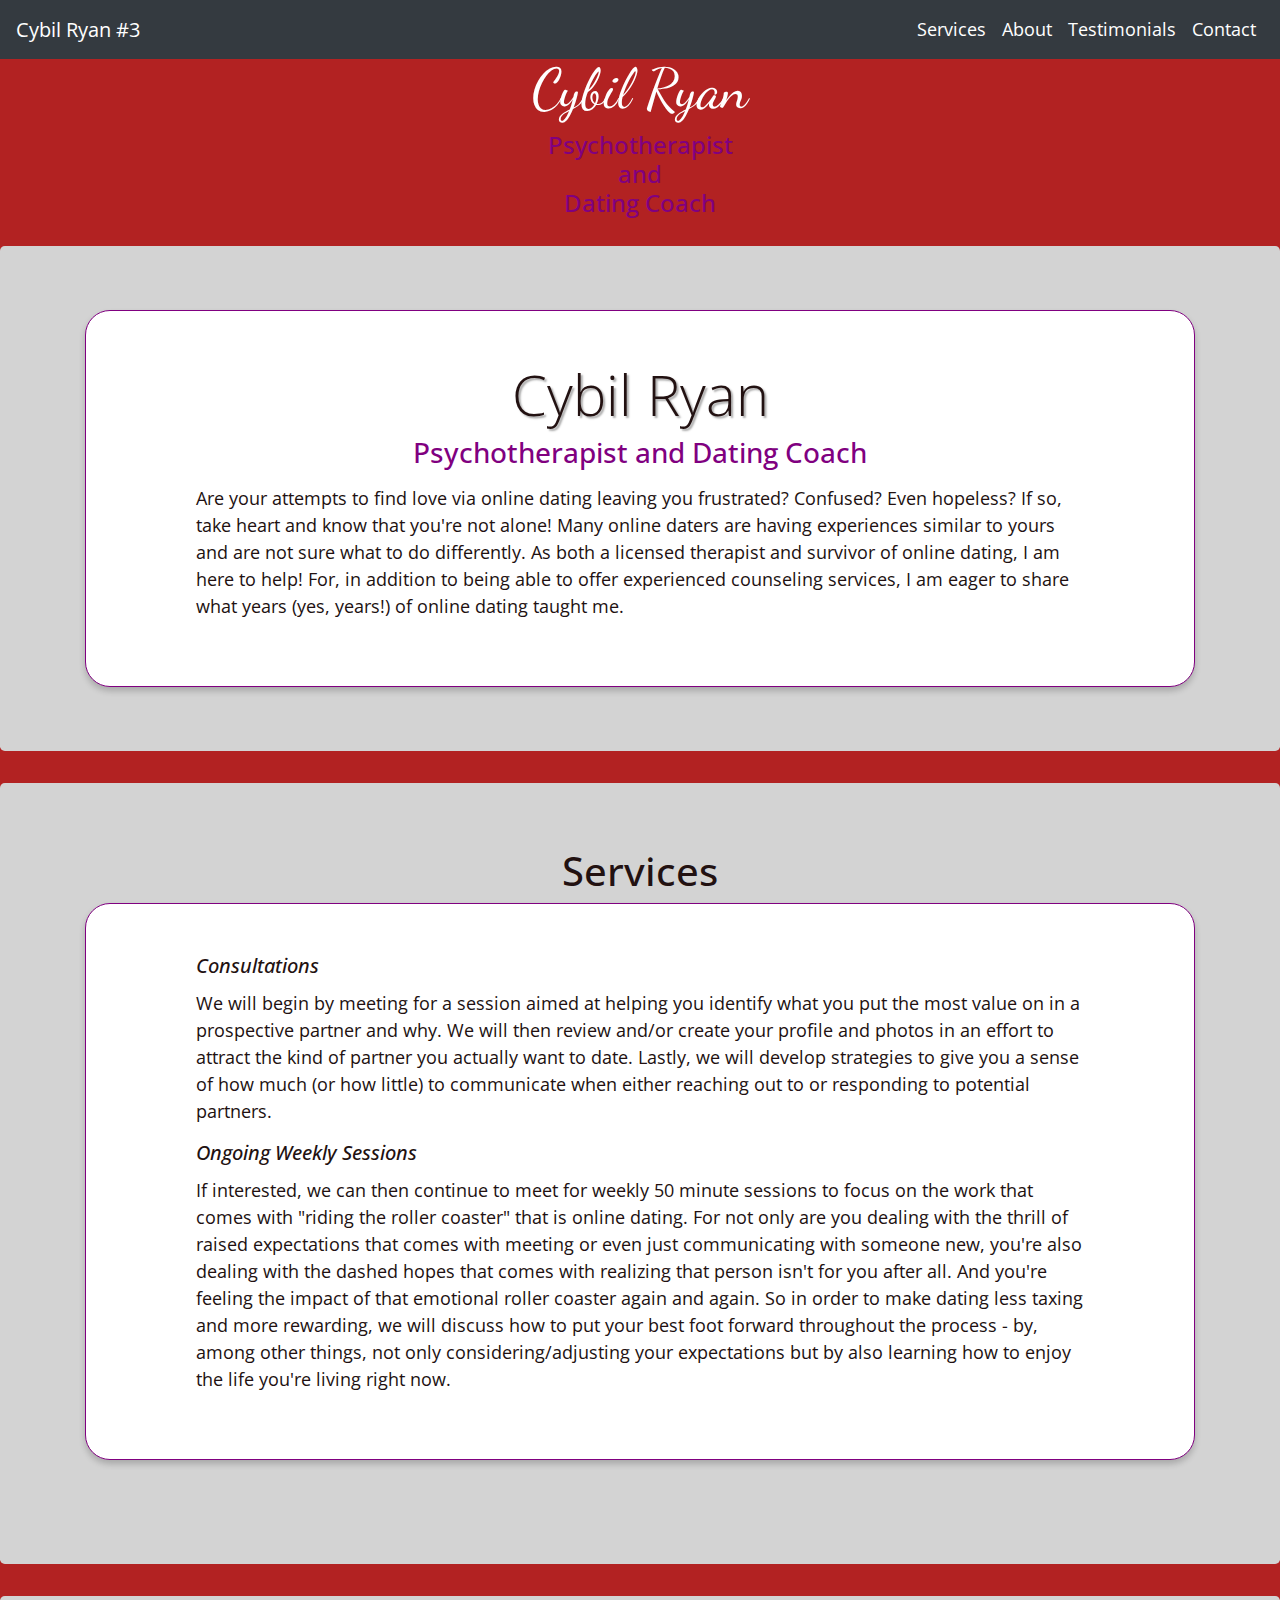
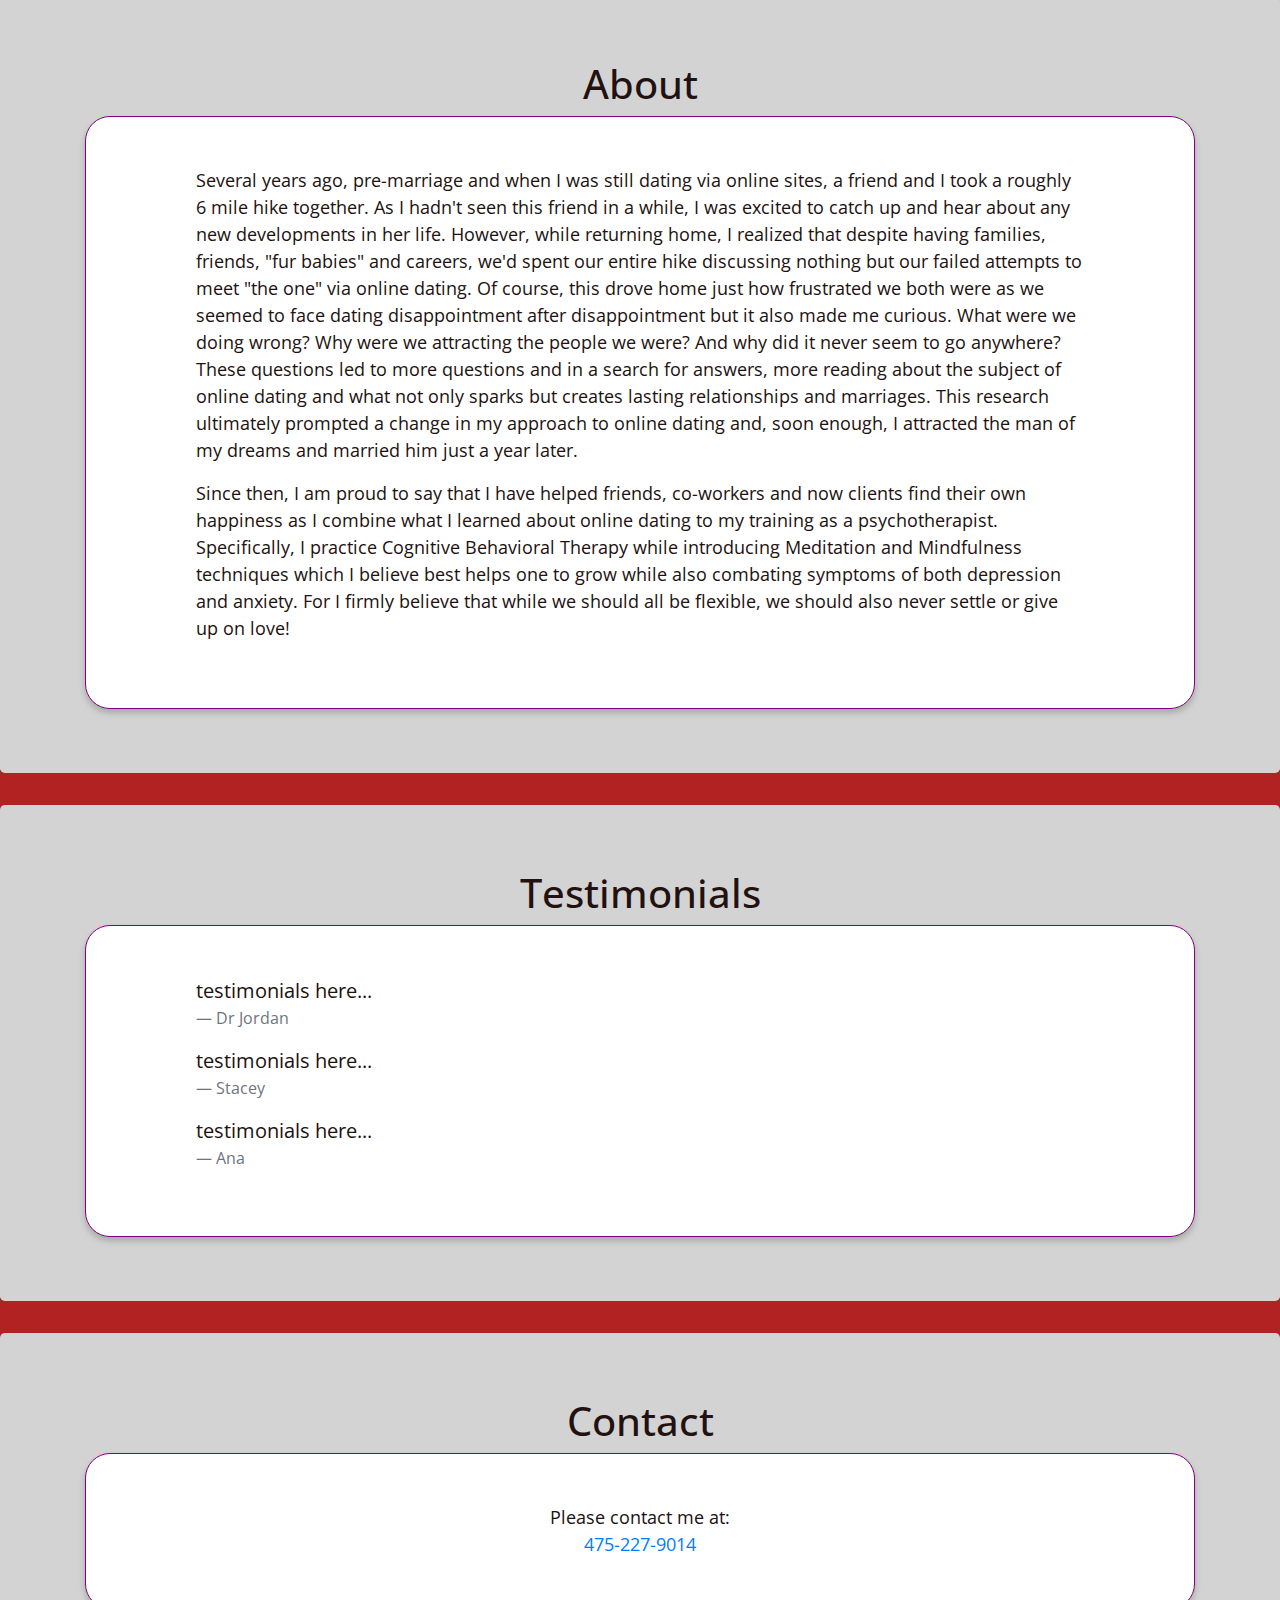
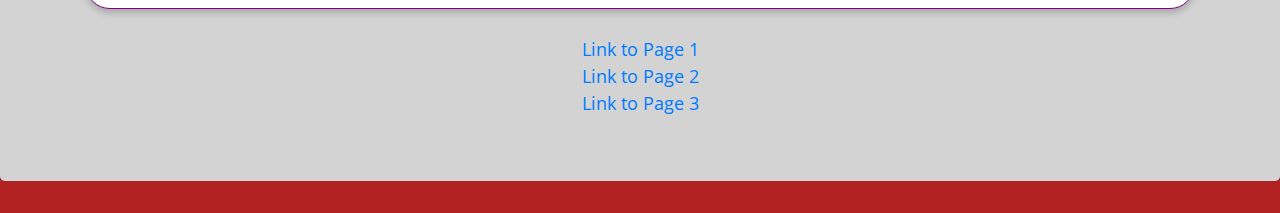
<file: page-3.html>
<!doctype html>
<html lang="en">
<head>
  <!-- Required meta tags -->
  <meta charset="utf-8">
  <meta name="viewport" content="width=device-width, initial-scale=1, shrink-to-fit=no">

  <!-- Bootstrap CSS -->
  <link rel="stylesheet" href="https://maxcdn.bootstrapcdn.com/bootstrap/4.0.0/css/bootstrap.min.css" integrity="sha384-Gn5384xqQ1aoWXA+058RXPxPg6fy4IWvTNh0E263XmFcJlSAwiGgFAW/dAiS6JXm" crossorigin="anonymous">

  <!-- Custom styles for this template -->
  <link href="stylesheet.css" rel="stylesheet">

  <link rel="icon" href="assets/red-heart.png">

  <!-- adding google fonts -->
  <link href="https://fonts.googleapis.com/css?family=Open+Sans" rel="stylesheet">
  <link href="https://fonts.googleapis.com/css?family=Dancing+Script" rel="stylesheet">

  <!-- adding font awesome, for glyphicons -->
  <link href="https://maxcdn.bootstrapcdn.com/font-awesome/4.7.0/css/font-awesome.min.css" rel="stylesheet">

  <title>Cybil Ryan - Psychotherapist and Dating Coach</title>
</head>

<body>


  <!-- Navbar -->
  <nav class="navbar navbar-expand-md navbar-inverse navbar-dark fixed-top bg-dark" id="navbar">

    <a class="navbar-brand" href="">
      Cybil Ryan #3
    </a>

    <!-- <a class="navbar-brand" href="#">Barbara Gallagher Jarry</a> -->
    <button class="navbar-toggler"
    type="button"
    data-toggle="collapse"
    data-target="#navbarsExampleDefault"
    aria-controls="navbarsExampleDefault"
    aria-expanded="false"
    aria-label="Toggle navigation">
    <!-- <span class="my-1 mx-2 white-X close">X</span> -->
    <span class="navbar-toggler-icon"></span>
  </button>

  <div class="collapse navbar-collapse" id="navbarsExampleDefault">
    <ul class="navbar-nav ml-auto">
      <!-- mr is right, ml is left... this puts the links on the left, and since it's reversed, it puts them on the right -->
      <li class="nav-item">
        <a class="nav-link" href="#services">Services</a>
      </li>
      <li class="nav-item">
        <a class="nav-link" href="#about">About</a>
      </li>
      <li class="nav-item">
        <a class="nav-link" href="#testimonials">Testimonials</a>
      </li>
      <li class="nav-item">
        <a class="nav-link" href="#contact">Contact</a>
      </li>
    </ul>
  </div>
</nav>
<!-- End Navbar -->

<div class="image-container" id="main-image-and-header">
  <div class="background-image-page-3"></div>

  <div class="top-center-text header-text page-3-header">
    <h1 class="display-4 text-center mainheader page-3-mainheader">
      Cybil Ryan
    </h1>
    <h4 class="text-center subheader page-3-subheader">
        Psychotherapist 
        <div>and</div>
         Dating Coach
    </h4>
  </div>
</div>

<!-- home / about -->
<!-- Main jumbotron for a primary marketing message or call to action -->
<div class="jumbotron">

  <div class="container">

    <div class="card card-padding box-shadow green-border rounded-border">
      <div class="card-body">

        <h1 class="display-4 text-center shadow-text mainheader">
          Cybil Ryan
        </h1>
        <h3 class="text-center subheader">
          Psychotherapist and Dating Coach
        </h3>

        <div class="card-text">
          <p></p>
          <p>
            Are your attempts to find love via online dating leaving you frustrated? Confused? Even hopeless?
            If so, take heart and know that you're not alone! Many online daters are having experiences similar to yours and are not sure what to do differently.
            As both a licensed therapist and survivor of online dating, I am here to help! For, in addition to being able to offer experienced counseling services, I am eager to share what years (yes, years!) of online dating taught me.
          </p>
          <!-- <p>
            Are your attempts to find love via online dating leaving you frustrated? Confused? Even hopeless?
          </p>
          <p>
            If so, take heart and know that you're not alone! Many online daters are having experiences similar to yours and are not sure what to do differently.
          </p>
          <p class="no-margin-bottom">
            As both a licensed therapist and survivor of online dating, I am here to help! For, in addition to being able to offer experienced counseling services, I am eager to share what years (yes, years!) of online dating taught me.
          </p> -->
        </div>
      </div>
    </div>
  </div> <!-- container -->
</div> <!-- jumbotron -->


<div class="jumbotron">
  <div class="container anchor-for-navbar" id="services">

    <div class="page-header">
      <h1 class="text-center green-text">Services</h1>
    </div>

    <div class="card card-padding box-shadow green-border rounded-border" id="process">
      <!-- <div class="card-header text-center process-header">
      <h2 class="no-margin-bottom">Process</h2>
    </div> -->
    <!-- <h4 class="card-title text-center no-margin-bottom">Service Includes</h4> -->
    <div class="card-body">

      <h5 class="card-title font-italic">
        Consultations
      </h5>
      <p>
        We will begin by meeting for a session aimed at helping you identify what you put the most value on in a prospective partner and why. We will then review and/or create your profile and photos in an effort to attract the kind of partner you actually want to date. Lastly, we will develop strategies to give you a sense of how much (or how little) to communicate when either reaching out to or responding to potential partners.
      </p>

      <h5 class="card-title font-italic">
        Ongoing Weekly Sessions
      </h5>
      <p>
        If interested, we can then continue to meet for weekly 50 minute sessions to focus on the work that comes with "riding the roller coaster" that is online dating. For not only are you dealing with the thrill of raised expectations that comes with meeting or even just communicating with someone new, you're also dealing with the dashed hopes that comes with realizing that person isn't for you after all. And you're feeling the impact of that emotional roller coaster again and again. So in order to make dating less taxing and more rewarding, we will discuss how to put your best foot forward throughout the process - by, among other things, not only considering/adjusting your expectations but by also learning how to enjoy the life you're living right now. 
      </p>

    </div>
  </div> <!-- container -->
</div> <!-- container -->
</div> <!-- jumbotron -->


<!-- about me -->
<div class="jumbotron">
  <div class="container anchor-for-navbar" id="about">

    <div class="page-header">
      <h1 class="text-center green-text">About</h1>
    </div>

    <div class="card card-padding box-shadow green-border rounded-border">
      <div class="card-body">
        <div class="card-text">
          <p>
            Several years ago, pre-marriage and when I was still dating via online sites, a friend and I took a roughly 6 mile hike together. As I hadn't seen this friend in a while, I was excited to catch up and hear about any new developments in her life. However, while returning home, I realized that despite having families, friends, "fur babies" and careers, we'd spent our entire hike discussing nothing but our failed attempts to meet "the one" via online dating. Of course, this drove home just how frustrated we both were as we seemed to face dating disappointment after disappointment but it also made me curious. What were we doing wrong? Why were we attracting the people we were? And why did it never seem to go anywhere? These questions led to more questions and in a search for answers, more reading about the subject of online dating and what not only sparks but creates lasting relationships and marriages. This research ultimately prompted a change in my approach to online dating and, soon enough, I attracted the man of my dreams and married him just a year later.
          </p>
          <p>
            Since then, I am proud to say that I have helped friends, co-workers and now clients find their own happiness as I combine what I learned about online dating to my training as a psychotherapist. Specifically, I practice Cognitive Behavioral Therapy while introducing Meditation and Mindfulness techniques which I believe best helps one to grow while also combating symptoms of both depression and anxiety. For I firmly believe that while we should all be flexible, we should also never settle or give up on love!
          </p>
        </div>
      </div>
    </div> <!-- /container -->
</div> <!-- /container -->
</div> <!-- /jumbotron -->

<!-- testimonials -->

<div class="jumbotron">
  <div class="container anchor-for-navbar" id="testimonials">

    <div class="text-center">
      <div class="page-header">
        <h1 class="green-text">Testimonials</h1>
      </div>

      <div class="card card-padding box-shadow green-border rounded-border">
        <div class="card-body">
          <div class="card-text">
            <blockquote class="blockquote text-left">
                testimonials here...
              <footer class="blockquote-footer">Dr Jordan</footer>
            </blockquote>
            <blockquote class="blockquote text-left">
                testimonials here...
              <footer class="blockquote-footer">Stacey</footer>
            </blockquote>
            <blockquote class="blockquote text-left">
                testimonials here...
              <footer class="blockquote-footer">Ana</footer>
            </blockquote>
          </div>
        </div>
      </div>
    </div>

  </div> <!-- container -->
</div>

<!-- contact -->

<div class="jumbotron">
  <div class="container anchor-for-navbar" id="contact">

    <div class="text-center">
      <div class="page-header">
        <h1 class="green-text">Contact</h1>
      </div>

      <div class="card card-padding box-shadow green-border rounded-border">
        <div class="card-body">
          <div class="card-text">
            Please contact me at:
            <!-- <div>
              <a href="mailto:barbgjarry@gmail.com">barbgjarry@gmail.com</a>
            </div> -->
            <div>
              <a href="tel:+1-475-227-9014">475-227-9014</a>
            </div>
          </div>
        </div>
      </div>
    </div>

    <br>
    <div class="text-center">
        <a href="index.html">Link to Page 1</a>
      </div>
    <div class="text-center">
        <a href="page-2.html">Link to Page 2</a>
      </div>
      <div class="text-center">
        <a href="page-3.html">Link to Page 3</a>
      </div>

  </div> <!-- container -->
</div>

<!-- <hr> -->

</main>

<!-- <footer class="container">
<p class="text-center">¯\_(ツ)_/¯</p>
</footer> -->

<!-- Bootstrap core JavaScript
================================================== -->
<!-- Placed at the end of the document so the pages load faster -->
<script src="https://code.jquery.com/jquery-3.2.1.slim.min.js" integrity="sha384-KJ3o2DKtIkvYIK3UENzmM7KCkRr/rE9/Qpg6aAZGJwFDMVNA/GpGFF93hXpG5KkN" crossorigin="anonymous"></script>
<script src="https://cdnjs.cloudflare.com/ajax/libs/popper.js/1.12.9/umd/popper.min.js" integrity="sha384-ApNbgh9B+Y1QKtv3Rn7W3mgPxhU9K/ScQsAP7hUibX39j7fakFPskvXusvfa0b4Q" crossorigin="anonymous"></script>
<script src="https://maxcdn.bootstrapcdn.com/bootstrap/4.0.0/js/bootstrap.min.js" integrity="sha384-JZR6Spejh4U02d8jOt6vLEHfe/JQGiRRSQQxSfFWpi1MquVdAyjUar5+76PVCmYl" crossorigin="anonymous"></script>
<script src="index.js"></script>
</body>
</html>
</file>
<file: stylesheet.css>
/* Move down content because we have a fixed navbar that is 3.5rem tall */
body {
  color: rgb(34, 17, 17);
  padding-top: 3.5rem;
  font-family: "Open Sans", sans-serif;
  font-size: 18px;
  /* background: linear-gradient(to right, pink, purple, pink); */
  /* background: linear-gradient(to right, white, purple, white); */
  /* background: white; */
  background: firebrick;
}

#navbar {
  /* background: linear-gradient(to right, purple, pink); */
  background: purple;
}

.navbar-dark .navbar-nav .nav-link {
  color: white;
}

.jumbotron {
  /* background-color: firebrick; */
  background-color: lightgray;
}

.shadow-text {
  text-shadow: 2px 2px 2px #aaa;
}

.shadow-text-purple {
  text-shadow: 1px 1px 15px purple;
}

.svg-next-to-text {
  /* border: 1px solid black; */
  padding: 4px 2px;
  margin-right: 20px;
  display: inline-block;
}

.svg-next-to-text svg {
  display: inline-block;
  vertical-align: middle;
}

/* below is to offset body padding-top, so navbar links to correct place */
.anchor-for-navbar {
  padding-top: 80px;
  margin-top: -80px;
}

.first-section {
  padding-top: 10%;
  padding-bottom: 10%;
}

.subheader {
  color: purple;
  font-family: "Open Sans", sans-serif;
}

.box-shadow {
  border: none;
  box-shadow: 0 4px 6px 0 hsla(0, 0%, 0%, 0.2);
}

.icon {
  margin-left: -25px;
}

#process {
  margin-bottom: 40px;
  /* padding: 20px; */
}

.added-margin {
  margin-top: 3%;
}

.service-offerings {
  margin-bottom: 40px;
  padding-top: 20px;
}

.wedding-types-ul {
  text-align: left;
  /* border: 1px solid green; */
  margin: 20px auto;
  padding: 0px;
  display: inline-block;
}

.no-bullets {
  list-style-type: none;
  padding: 0px;
}

.no-margin-bottom {
  margin-bottom: 0px;
}

.image-container {
  position: relative;
  text-align: center;
  color: white;
}

.background-image {
  background: url(assets/building-blocks-of-love-smaller.jpg);
  width: 100%;
  height: 100%;
  /* background-attachment: fixed; */
  /* fixed will make it parallax effect */
  background-repeat: no-repeat;
  background-position: center;
  background-size: cover;
  background-color: azure;
  min-height: 720px;
  /* 720px is the height of the original image */
}

/* for new-image-header */
.new-image-header {
  /* border: 3px solid red; */
  margin-top: 15%;
  text-shadow: 2px 2px maroon;
  position: absolute;
  top: 3%;
  left: 25%;
  right: 5%;
}

.team-sport-wrapper {
  /* border: 2px solid blue; */
  position: absolute;
  top: 85%;
  left: 5%;
  right: 5%;
}

@media screen and (max-width: 524px) {
  .new-image-header {
    margin-top: 18%;
  }
}

.new-image-mainheader {
  /* border: 2px solid green; */
  font-size: 94px;
}

@media screen and (max-width: 524px) {
  .new-image-mainheader {
    font-size: 46px !important;
  }
}

.new-image-subheader {
  /* border: 2px solid orange; */
  color: white;
  text-shadow: 2px 2px purple;
}
/* for new-image-header */

.bottom-center-text {
  position: absolute;
  bottom: 1%;
  left: 20%;
  right: 20%;
  font-size: 54px;
}

.bottom-center-text-2 {
  position: absolute;
  bottom: -7%;
  left: 20%;
  right: 20%;
  font-size: 54px;
}

.circle-of-love {
  color: white;
  left: 20%;
  right: 20%;
  font-size: 54px;
}

.cursive-text {
  font-family: "Dancing Script", cursive;
}

.header-text {
  font-family: "Dancing Script", cursive;
  /* text-shadow: 4px 4px 4px #aaa; */
  font-size: 58px;
  padding-bottom: 20px;
}

.profile-pic {
  max-width: 300px;
}
@media screen and (max-width: 524px) {
  .profile-pic {
    max-width: 250px;
  }
}

#myCarousel {
  background-color: lightgray;
  height: 400px;
  /* setting same height as max-height for .img-fluid, so tall portrait photos aren't too tall */
}

.img-fluid {
  max-height: 400px;
}

/* below is to center images in carousel horizontally and vertically */
.carousel-inner > .carousel-item {
  height: 400px;
}

.carousel-inner > .carousel-item > img {
  position: absolute;
  top: 50%;
  left: 50%;
  -webkit-transform: translate(-50%, -50%);
  -ms-transform: translate(-50%, -50%);
  transform: translate(-50%, -50%);
  max-height: 400px;
  width: auto;
}
/* above is to center images in carousel horizontally and vertically */

.small-pic {
  /* max-height: 50%; */
  max-width: 50%;
}

.card-padding {
  padding: 30px 90px;
}

/* Smartphones (portrait and landscape) ----------- */
/* @media screen and (max-width: 480px) { */
@media screen and (max-width: 524px) {
  .card-padding {
    padding: 0;
    padding-top: 15px;
  }
}

.card-img-about-profile-pic {
  color: #fff;
  height: 100%;
  /* min-height: 600px; */
  min-height: 500px;
  /* min-height: 324px; */
  /* background: url(assets/profile/profile-0.jpg) center no-repeat; */
  background: url(assets/profile/profile-0.jpg) no-repeat;
  /* background: url(assets/profile/profile_new.jpg) center no-repeat; */
  background-size: cover;
}

.about-text {
  padding-top: 5%;
  padding-right: 3%;
}

.about-section {
  background-color: white;
  border: 5px solid red;
}

.green-border {
  /* border: 1px solid #608038; */
  border: 1px solid purple;
  /* same color as green-text */
}

.rounded-border {
  border-radius: 25px;
}

/* Tablets ----------- */
@media screen and (max-width: 1024px) {
  .mainheader {
    /* font-size: 36px; */
  }

  .background-image {
    background: url(assets/building-blocks-of-love-smaller.jpg);
    width: 100%;
    height: 100%;
    /* background-attachment: fixed; */
    /* fixed will make it parallax effect */
    background-repeat: no-repeat;
    background-position: center;
    background-size: cover;
    background-color: azure;
    min-height: 620px;
  }

  .bottom-center-text {
    bottom: 5%;
    font-size: 42px;
    /* color: orange; */
  }
}

/* this is the point when about section pic goes above image */
@media screen and (max-width: 767px) {
  .about-text {
    padding: 5%;
  }
}

/* Smartphones (portrait and landscape) ----------- */
/* @media screen and (max-width: 480px) { */
@media screen and (max-width: 524px) {
  .mainheader {
    font-size: 42px;
  }

  .background-image {
    background: url(assets/building-blocks-of-love-smaller.jpg);
    width: 100%;
    height: 100%;
    /* background-attachment: fixed; */
    /* fixed will make it parallax effect */
    background-repeat: no-repeat;
    background-position: center;
    background-size: cover;
    background-color: azure;
    min-height: 300px;
  }

  .subheader {
    font-size: 20px;
  }

  .bottom-center-text {
    bottom: 10%;
    font-size: 32px;
    /* color: red; */
  }
}
</file>
